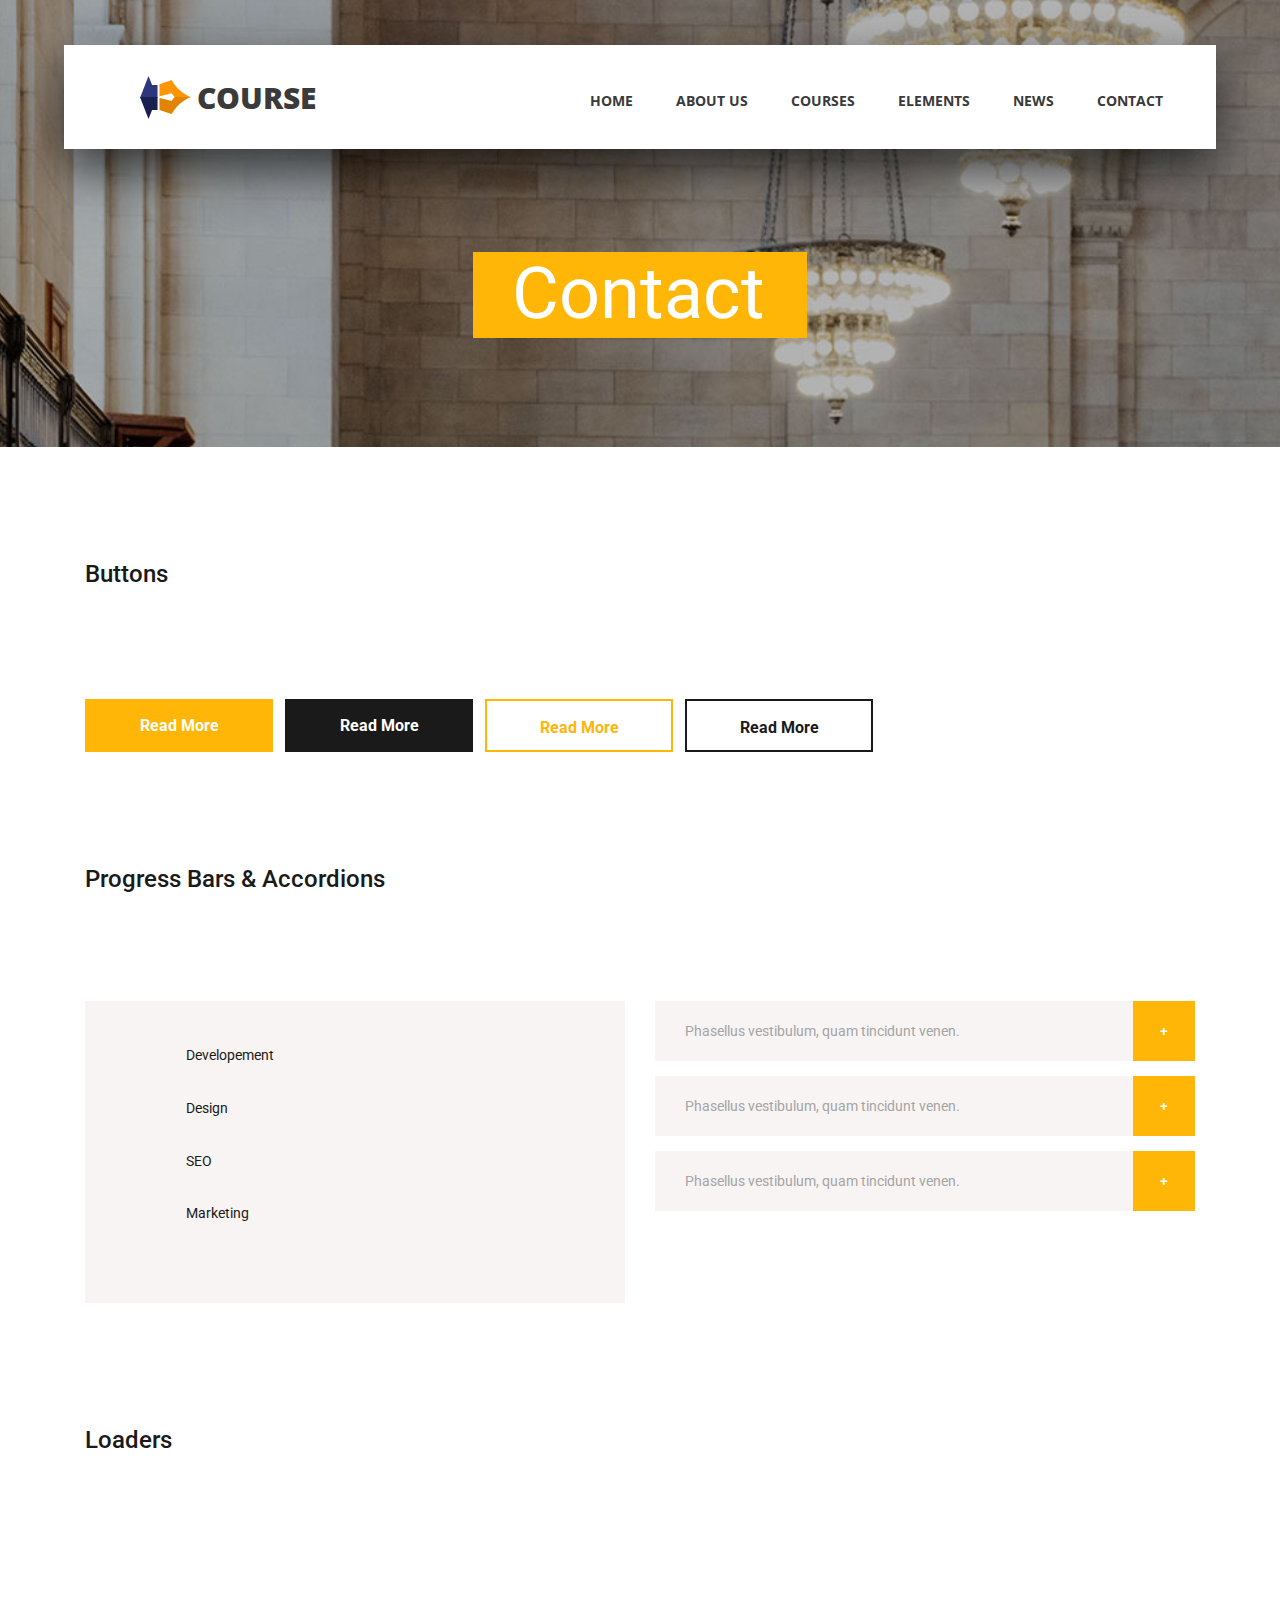
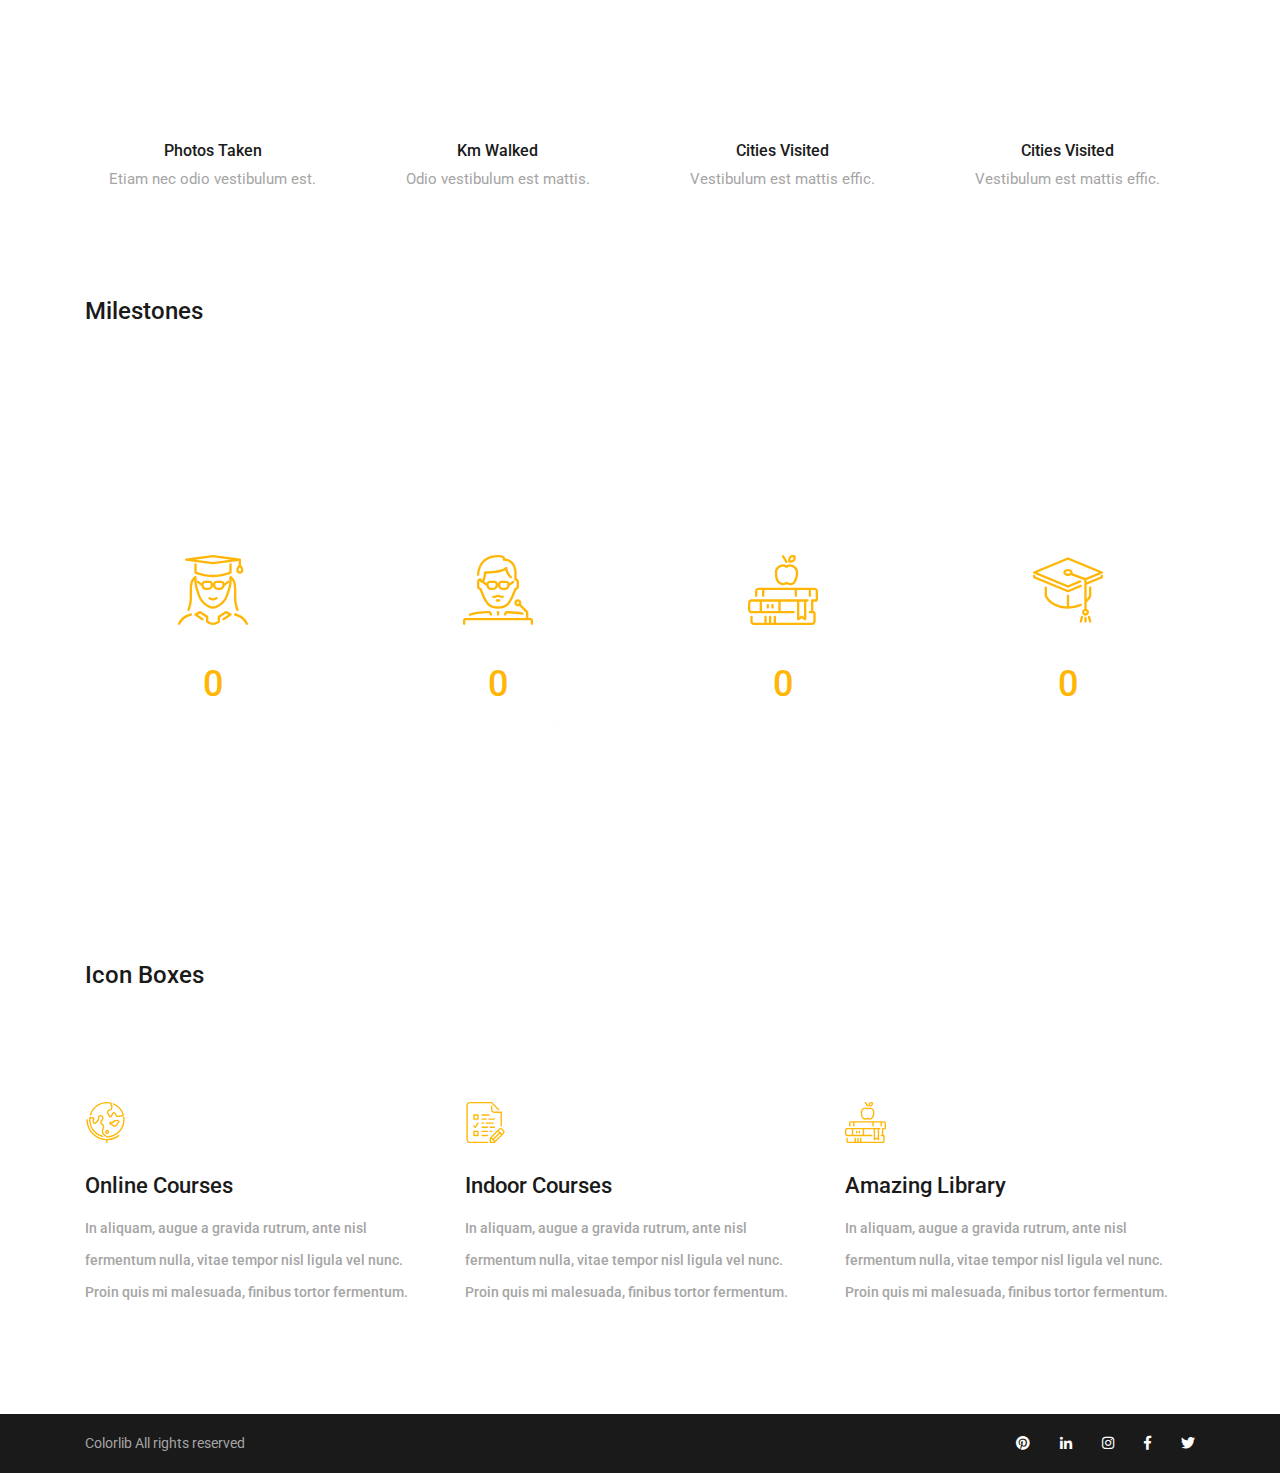
<file: elements.html>
<!DOCTYPE html>
<html lang="en">
<head>
<title>Course - Elements</title>
<meta charset="utf-8">
<meta http-equiv="X-UA-Compatible" content="IE=edge">
<meta name="description" content="Course Project">
<meta name="viewport" content="width=device-width, initial-scale=1">
<link rel="stylesheet" type="text/css" href="styles/bootstrap4/bootstrap.min.css">
<link href="plugins/fontawesome-free-5.0.1/css/fontawesome-all.css" rel="stylesheet" type="text/css">
<link rel="stylesheet" type="text/css" href="styles/elements_styles.css">
<link rel="stylesheet" type="text/css" href="styles/elements_responsive.css">
</head>
<body>

<div class="super_container">

  <!-- Header -->

  <header class="header d-flex flex-row">
    <div class="header_content d-flex flex-row align-items-center">
      <!-- Logo -->
      <div class="logo_container">
        <div class="logo">
          <img src="images/logo.png" alt="">
          <span>course</span>
        </div>
      </div>

      <!-- Main Navigation -->
      <nav class="main_nav_container">
        <div class="main_nav">
          <ul class="main_nav_list">
            <li class="main_nav_item"><a href="index.html">home</a></li>
            <li class="main_nav_item"><a href="#">about us</a></li>
            <li class="main_nav_item"><a href="courses.html">courses</a></li>
            <li class="main_nav_item"><a href="#">elements</a></li>
            <li class="main_nav_item"><a href="news.html">news</a></li>
            <li class="main_nav_item"><a href="contact.html">contact</a></li>
          </ul>
        </div>
      </nav>
    </div>
    <div class="header_side d-flex flex-row justify-content-center align-items-center">
      <img src="images/phone-call.svg" alt="">
      <span>+43 4566 7788 2457</span>
    </div>

    <!-- Hamburger -->
    <div class="hamburger_container">
      <i class="fas fa-bars trans_200"></i>
    </div>

  </header>
  
  <!-- Menu -->
  <div class="menu_container menu_mm">

    <!-- Menu Close Button -->
    <div class="menu_close_container">
      <div class="menu_close"></div>
    </div>

    <!-- Menu Items -->
    <div class="menu_inner menu_mm">
      <div class="menu menu_mm">
        <ul class="menu_list menu_mm">
          <li class="menu_item menu_mm"><a href="index.html">Home</a></li>
          <li class="menu_item menu_mm"><a href="#">About us</a></li>
          <li class="menu_item menu_mm"><a href="courses.html">Courses</a></li>
          <li class="menu_item menu_mm"><a href="#">Elements</a></li>
          <li class="menu_item menu_mm"><a href="news.html">News</a></li>
          <li class="menu_item menu_mm"><a href="contact.html">Contact</a></li>
        </ul>

        <!-- Menu Social -->
        
        <div class="menu_social_container menu_mm">
          <ul class="menu_social menu_mm">
            <li class="menu_social_item menu_mm"><a href="#"><i class="fab fa-pinterest"></i></a></li>
            <li class="menu_social_item menu_mm"><a href="#"><i class="fab fa-linkedin-in"></i></a></li>
            <li class="menu_social_item menu_mm"><a href="#"><i class="fab fa-instagram"></i></a></li>
            <li class="menu_social_item menu_mm"><a href="#"><i class="fab fa-facebook-f"></i></a></li>
            <li class="menu_social_item menu_mm"><a href="#"><i class="fab fa-twitter"></i></a></li>
          </ul>
        </div>

        <div class="menu_copyright menu_mm"><!-- Link back to Colorlib can't be removed. Template is licensed under CC BY 3.0. -->
Copyright &copy;<script>document.write(new Date().getFullYear());</script> All rights reserved | This template is made with <i class="fa fa-heart" aria-hidden="true"></i> by <a href="https://colorlib.com" target="_blank">Colorlib</a>
<!-- Link back to Colorlib can't be removed. Template is licensed under CC BY 3.0. --></div>
      </div>

    </div>

  </div>
  
  <!-- Home -->

  <div class="home">
    <div class="home_background_container prlx_parent">
      <div class="home_background prlx" style="background-image:url(images/contact_background.jpg)"></div>
    </div>
    <div class="home_content">
      <h1>Contact</h1>
    </div>
  </div>

  <!-- Elements -->

  <div class="elements">

    <!-- Buttons -->
    <div class="buttons">
      <div class="container">
        <div class="row">
          <div class="col">
            <div class="elements_title">Buttons</div>
            <div class="buttons_container">
              <div class="button button_color_1 text-center trans_200"><a href="#">Read More</a></div>
              <div class="button button_color_2 text-center trans_200"><a href="#">Read More</a></div>
              <div class="button button_line_1 text-center trans_200"><a href="#">Read More</a></div>
              <div class="button button_line_2 text-center trans_200"><a href="#">Read More</a></div>
            </div>
          </div>
        </div>
      </div>  
    </div>

    <!-- Progress Bars and Accordions -->

    <div class="pbars_accordions">
      <div class="container">
        <div class="row">
          <div class="col-lg-12">
            <div class="elements_title">Progress Bars & Accordions</div>
          </div>
        </div>

        <div class="row pbars_accordions_container">
          <!-- Progress Bars & Accordions -->

          <div class="col-lg-6">
            
            <!-- Progress Bars -->
            <div class="elements_progress_bars">

              <div class="pbar_container">
                <ul class="progress_bar_container col_12 clearfix">
                  <li class="pb_item">
                    <h4>Developement</h4>
                    <div id="skill_1_pbar" class="skill_bars" data-perc="0.85"></div>
                  </li>
                  <li class="pb_item">
                    <h4>Design</h4>
                    <div id="skill_2_pbar" class="skill_bars" data-perc="1"></div>
                  </li>
                  <li class="pb_item">
                    <h4>SEO</h4>
                    <div id="skill_3_pbar" class="skill_bars" data-perc="0.75"></div>
                  </li>
                  <li class="pb_item">
                    <h4>Marketing</h4>
                    <div id="skill_4_pbar" class="skill_bars" data-perc="0.95"></div>
                  </li>
                </ul>
              </div>

            </div>
          </div>

          <div class="col-lg-6">

            <!-- Accordions -->
            <div class="elements_accordions">

              <div class="accordion_container">
                <div class="accordion d-flex flex-row align-items-center"> Phasellus vestibulum, quam tincidunt venen.</div>
                <div class="accordion_panel">
                  <p>Lorem ipsum dolor sit amet, consectetur adipiscing elit. Phasellus vestibulum, quam tincidunt venenatis ultrices, est libero mattis ante, ac consectetur diam neque eget quam.</p>
                </div>
              </div>

              <div class="accordion_container">
                <div class="accordion d-flex flex-row align-items-center"> Phasellus vestibulum, quam tincidunt venen.</div>
                <div class="accordion_panel">
                  <p>Lorem ipsum dolor sit amet, consectetur adipiscing elit. Phasellus vestibulum, quam tincidunt venenatis ultrices, est libero mattis ante, ac consectetur diam neque eget quam.</p>
                </div>
              </div>

              <div class="accordion_container">
                <div class="accordion d-flex flex-row align-items-center"> Phasellus vestibulum, quam tincidunt venen.</div>
                <div class="accordion_panel">
                  <p>Lorem ipsum dolor sit amet, consectetur adipiscing elit. Phasellus vestibulum, quam tincidunt venenatis ultrices, est libero mattis ante, ac consectetur diam neque eget quam.</p>
                </div>
              </div>

            </div>
          </div>

        </div>
      </div>
    </div>
    
    <!-- Loaders -->

    <div class="loaders">
      <div class="container">
        <div class="row">
          <div class="col">
            <div class="elements_title">Loaders</div>
          </div>
        </div>

        <div class="row elements_loaders_container">
          <div class="col-lg-3 loader_col">
            <!-- Loader -->
            <div class="loader" data-perc="0.75"></div>
            <div class="loader_text text-center">Photos Taken</div>
            <div class="loader_sub text-center">Etiam nec odio vestibulum est.</div>
          </div>
          <div class="col-lg-3 loader_col">
            <!-- Loader -->
            <div class="loader" data-perc="0.83"></div>
            <div class="loader_text text-center">Km Walked</div>
            <div class="loader_sub text-center">Odio vestibulum est mattis.</div>
            <span></span>
          </div>
          <div class="col-lg-3 loader_col">
            <!-- Loader -->
            <div class="loader" data-perc="0.25"></div>
            <div class="loader_text text-center">Cities Visited</div>
            <div class="loader_sub text-center">Vestibulum est mattis effic.</div>
          </div>
          <div class="col-lg-3 loader_col">
            <!-- Loader -->
            <div class="loader" data-perc="0.95"></div>
            <div class="loader_text text-center">Cities Visited</div>
            <div class="loader_sub text-center">Vestibulum est mattis effic.</div>
          </div>
        </div>

      </div>
    </div>
    
    <!-- Milestones -->
    
    <div class="milestones">
      <div class="container">
        <div class="row">
          <div class="col">
            <div class="elements_title">Milestones</div>
          </div>
        </div>
      </div>

      <div class="milestones_container">
        <div class="milestones_background" style="background-image:url(images/milestones_background.jpg)"></div>
        
        <div class="container">
          <div class="row">
            
            <!-- Milestone -->
            <div class="col-lg-3 milestone_col">
              <div class="milestone text-center">
                <div class="milestone_icon"><img src="images/milestone_1.svg" alt="https://www.flaticon.com/authors/zlatko-najdenovski"></div>
                <div class="milestone_counter" data-end-value="750">0</div>
                <div class="milestone_text">Current Students</div>
              </div>
            </div>

            <!-- Milestone -->
            <div class="col-lg-3 milestone_col">
              <div class="milestone text-center">
                <div class="milestone_icon"><img src="images/milestone_2.svg" alt="https://www.flaticon.com/authors/zlatko-najdenovski"></div>
                <div class="milestone_counter" data-end-value="120">0</div>
                <div class="milestone_text">Certified Teachers</div>
              </div>
            </div>

            <!-- Milestone -->
            <div class="col-lg-3 milestone_col">
              <div class="milestone text-center">
                <div class="milestone_icon"><img src="images/milestone_3.svg" alt="https://www.flaticon.com/authors/zlatko-najdenovski"></div>
                <div class="milestone_counter" data-end-value="39">0</div>
                <div class="milestone_text">Approved Courses</div>
              </div>
            </div>

            <!-- Milestone -->
            <div class="col-lg-3 milestone_col">
              <div class="milestone text-center">
                <div class="milestone_icon"><img src="images/milestone_4.svg" alt="https://www.flaticon.com/authors/zlatko-najdenovski"></div>
                <div class="milestone_counter" data-end-value="3500" data-sign-before="+">0</div>
                <div class="milestone_text">Graduate Students</div>
              </div>
            </div>

          </div>
        </div>
      </div>

    </div>

    <!-- Icon Boxes -->

    <div class="icon_boxes">
      <div class="container">
        <div class="row">
          <div class="col">
            <div class="elements_title">Icon Boxes</div>
          </div>
        </div>

        <div class="row icon_boxes_container">

          <div class="col-lg-4 icon_box text-left d-flex flex-column align-items-start justify-content-start">
            <div class="icon_container d-flex flex-column justify-content-end">
              <img src="images/earth-globe.svg" alt="">
            </div>
            <h3>Online Courses</h3>
            <p>In aliquam, augue a gravida rutrum, ante nisl fermentum nulla, vitae tempor nisl ligula vel nunc. Proin quis mi malesuada, finibus tortor fermentum.</p>
          </div>

          <div class="col-lg-4 icon_box text-left d-flex flex-column align-items-start justify-content-start">
            <div class="icon_container d-flex flex-column justify-content-end">
              <img src="images/exam.svg" alt="">
            </div>
            <h3>Indoor Courses</h3>
            <p>In aliquam, augue a gravida rutrum, ante nisl fermentum nulla, vitae tempor nisl ligula vel nunc. Proin quis mi malesuada, finibus tortor fermentum.</p>
          </div>

          <div class="col-lg-4 icon_box text-left d-flex flex-column align-items-start justify-content-start">
            <div class="icon_container d-flex flex-column justify-content-end">
              <img src="images/books.svg" alt="">
            </div>
            <h3>Amazing Library</h3>
            <p>In aliquam, augue a gravida rutrum, ante nisl fermentum nulla, vitae tempor nisl ligula vel nunc. Proin quis mi malesuada, finibus tortor fermentum.</p>
          </div>

        </div>

      </div>
    </div>

  </div>

  <!-- Footer -->

  <footer class="footer">
    <div class="container">
      
      <!-- Footer Copyright -->

      <div class="footer_bar d-flex flex-column flex-sm-row align-items-center">
        <div class="footer_copyright">
          <span>Colorlib All rights reserved</span>
        </div>
        <div class="footer_social ml-sm-auto">
          <ul class="menu_social">
            <li class="menu_social_item"><a href="#"><i class="fab fa-pinterest"></i></a></li>
            <li class="menu_social_item"><a href="#"><i class="fab fa-linkedin-in"></i></a></li>
            <li class="menu_social_item"><a href="#"><i class="fab fa-instagram"></i></a></li>
            <li class="menu_social_item"><a href="#"><i class="fab fa-facebook-f"></i></a></li>
            <li class="menu_social_item"><a href="#"><i class="fab fa-twitter"></i></a></li>
          </ul>
        </div>
      </div>

    </div>
  </footer>

</div>

<script src="js/jquery-3.2.1.min.js"></script>
<script src="styles/bootstrap4/popper.js"></script>
<script src="styles/bootstrap4/bootstrap.min.js"></script>
<script src="plugins/greensock/TweenMax.min.js"></script>
<script src="plugins/greensock/TimelineMax.min.js"></script>
<script src="plugins/scrollmagic/ScrollMagic.min.js"></script>
<script src="plugins/greensock/animation.gsap.min.js"></script>
<script src="plugins/greensock/ScrollToPlugin.min.js"></script>
<script src="plugins/progressbar/progressbar.min.js"></script>
<script src="plugins/scrollTo/jquery.scrollTo.min.js"></script>
<script src="plugins/easing/easing.js"></script>
<script src="js/elements_custom.js"></script>

</body>
</html>
</file>
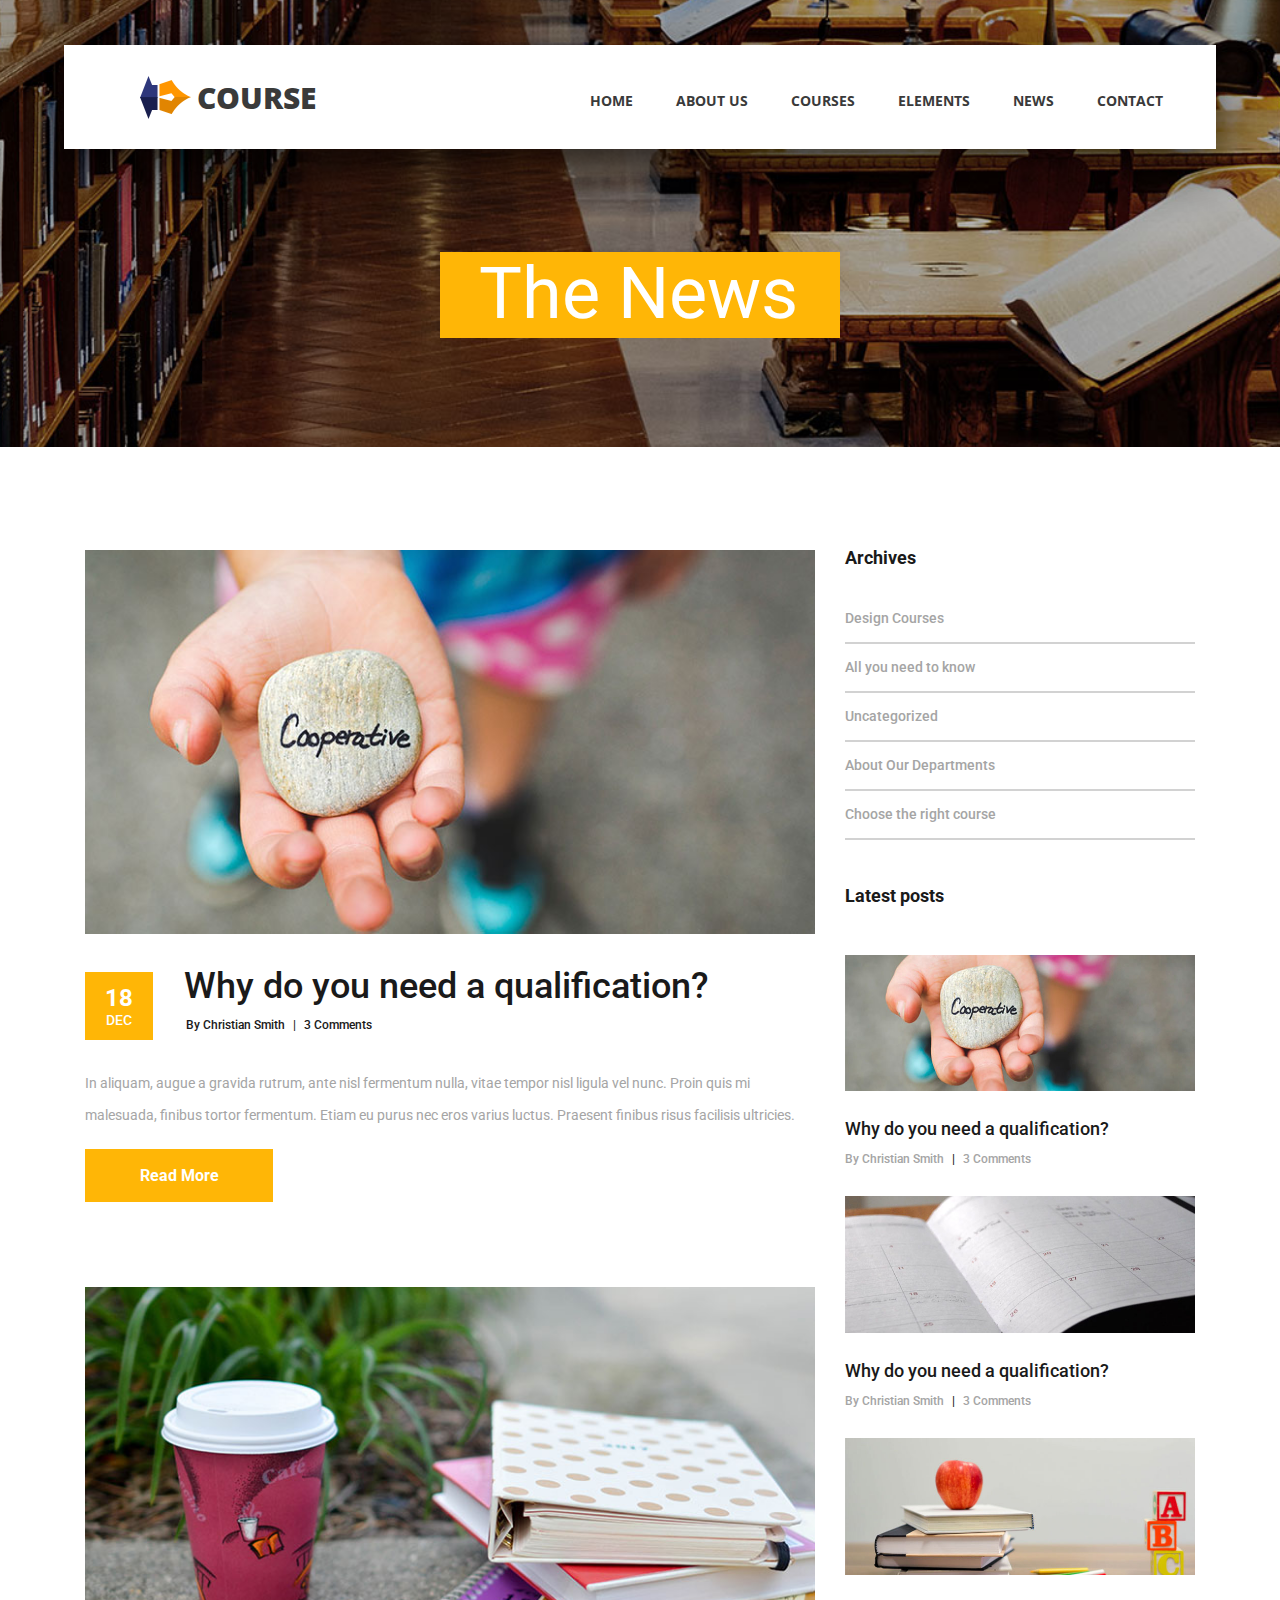
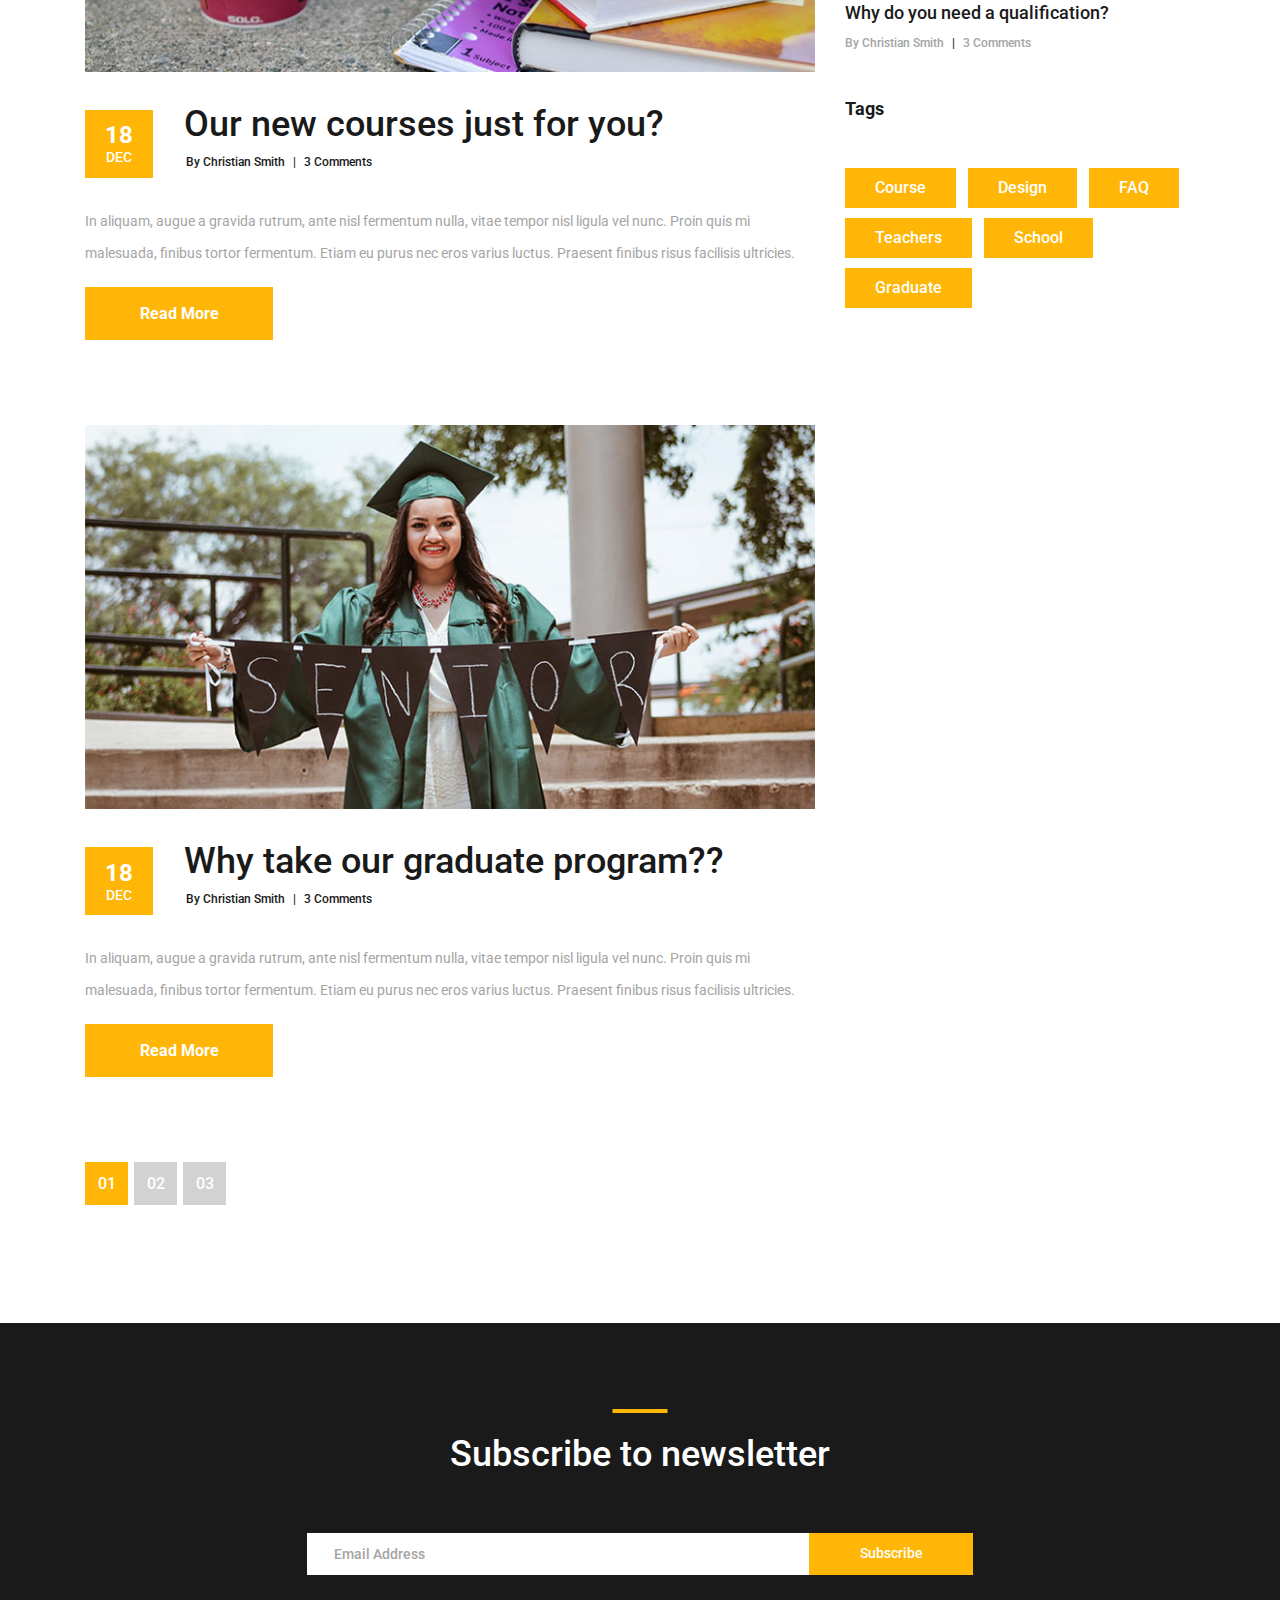
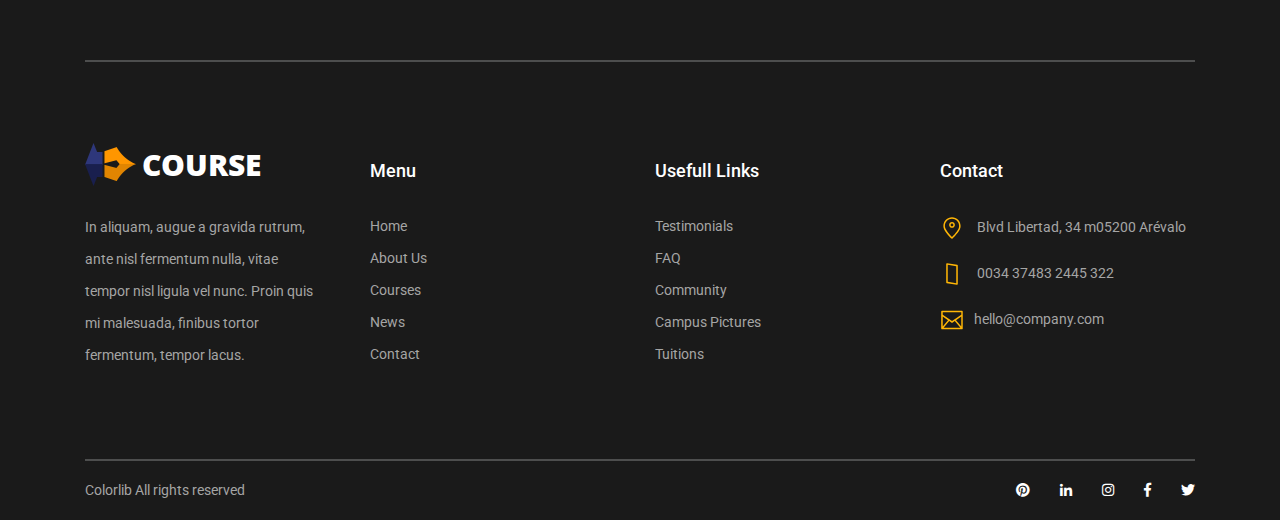
<file: news.html>
<!DOCTYPE html>
<html lang="en">
<head>
<title>Course - News</title>
<meta charset="utf-8">
<meta http-equiv="X-UA-Compatible" content="IE=edge">
<meta name="description" content="Course Project">
<meta name="viewport" content="width=device-width, initial-scale=1">
<link rel="stylesheet" type="text/css" href="styles/bootstrap4/bootstrap.min.css">
<link href="plugins/fontawesome-free-5.0.1/css/fontawesome-all.css" rel="stylesheet" type="text/css">
<link rel="stylesheet" type="text/css" href="styles/news_styles.css">
<link rel="stylesheet" type="text/css" href="styles/news_responsive.css">
</head>
<body>

<div class="super_container">

  <!-- Header -->

  <header class="header d-flex flex-row">
    <div class="header_content d-flex flex-row align-items-center">
      <!-- Logo -->
      <div class="logo_container">
        <div class="logo">
          <img src="images/logo.png" alt="">
          <span>course</span>
        </div>
      </div>

      <!-- Main Navigation -->
      <nav class="main_nav_container">
        <div class="main_nav">
          <ul class="main_nav_list">
            <li class="main_nav_item"><a href="index.html">home</a></li>
            <li class="main_nav_item"><a href="#">about us</a></li>
            <li class="main_nav_item"><a href="courses.html">courses</a></li>
            <li class="main_nav_item"><a href="elements.html">elements</a></li>
            <li class="main_nav_item"><a href="#">news</a></li>
            <li class="main_nav_item"><a href="contact.html">contact</a></li>
          </ul>
        </div>
      </nav>
    </div>
    <div class="header_side d-flex flex-row justify-content-center align-items-center">
      <img src="images/phone-call.svg" alt="">
      <span>+43 4566 7788 2457</span>
    </div>

    <!-- Hamburger -->
    <div class="hamburger_container">
      <i class="fas fa-bars trans_200"></i>
    </div>

  </header>
  
  <!-- Menu -->
  <div class="menu_container menu_mm">

    <!-- Menu Close Button -->
    <div class="menu_close_container">
      <div class="menu_close"></div>
    </div>

    <!-- Menu Items -->
    <div class="menu_inner menu_mm">
      <div class="menu menu_mm">
        <ul class="menu_list menu_mm">
          <li class="menu_item menu_mm"><a href="index.html">Home</a></li>
          <li class="menu_item menu_mm"><a href="#">About us</a></li>
          <li class="menu_item menu_mm"><a href="courses.html">Courses</a></li>
          <li class="menu_item menu_mm"><a href="elements.html">Elements</a></li>
          <li class="menu_item menu_mm"><a href="#">News</a></li>
          <li class="menu_item menu_mm"><a href="contact.html">Contact</a></li>
        </ul>

        <!-- Menu Social -->
        
        <div class="menu_social_container menu_mm">
          <ul class="menu_social menu_mm">
            <li class="menu_social_item menu_mm"><a href="#"><i class="fab fa-pinterest"></i></a></li>
            <li class="menu_social_item menu_mm"><a href="#"><i class="fab fa-linkedin-in"></i></a></li>
            <li class="menu_social_item menu_mm"><a href="#"><i class="fab fa-instagram"></i></a></li>
            <li class="menu_social_item menu_mm"><a href="#"><i class="fab fa-facebook-f"></i></a></li>
            <li class="menu_social_item menu_mm"><a href="#"><i class="fab fa-twitter"></i></a></li>
          </ul>
        </div>

        <div class="menu_copyright menu_mm"><!-- Link back to Colorlib can't be removed. Template is licensed under CC BY 3.0. -->
Copyright &copy;<script>document.write(new Date().getFullYear());</script> All rights reserved | This template is made with <i class="fa fa-heart" aria-hidden="true"></i> by <a href="https://colorlib.com" target="_blank">Colorlib</a>
<!-- Link back to Colorlib can't be removed. Template is licensed under CC BY 3.0. --></div>
      </div>

    </div>

  </div>
  
  <!-- Home -->

  <div class="home">
    <div class="home_background_container prlx_parent">
      <div class="home_background prlx" style="background-image:url(images/news_background.jpg)"></div>
    </div>
    <div class="home_content">
      <h1>The News</h1>
    </div>
  </div>

  <!-- News -->

  <div class="news">
    <div class="container">
      <div class="row">
        
        <!-- News Column -->

        <div class="col-lg-8">
          
          <div class="news_posts">
            <!-- News Post -->
            <div class="news_post">
              <div class="news_post_image">
                <img src="images/news_1.jpg" alt="https://unsplash.com/@dsmacinnes">
              </div>
              <div class="news_post_top d-flex flex-column flex-sm-row">
                <div class="news_post_date_container">
                  <div class="news_post_date d-flex flex-column align-items-center justify-content-center">
                    <div>18</div>
                    <div>dec</div>
                  </div>
                </div>
                <div class="news_post_title_container">
                  <div class="news_post_title">
                    <a href="news_post.html">Why do you need a qualification?</a>
                  </div>
                  <div class="news_post_meta">
                    <span class="news_post_author"><a href="#">By Christian Smith</a></span>
                    <span>|</span>
                    <span class="news_post_comments"><a href="#">3 Comments</a></span>
                  </div>
                </div>
              </div>
              <div class="news_post_text">
                <p>In aliquam, augue a gravida rutrum, ante nisl fermentum nulla, vitae tempor nisl ligula vel nunc. Proin quis mi malesuada, finibus tortor fermentum. Etiam eu purus nec eros varius luctus. Praesent finibus risus facilisis ultricies.</p>
              </div>
              <div class="news_post_button text-center trans_200">
                <a href="news_post.html">Read More</a>
              </div>
            </div>

            <!-- News Post -->
            <div class="news_post">
              <div class="news_post_image">
                <img src="images/news_2.jpg" alt="https://unsplash.com/@dsmacinnes">
              </div>
              <div class="news_post_top d-flex flex-column flex-sm-row">
                <div class="news_post_date_container">
                  <div class="news_post_date d-flex flex-column align-items-center justify-content-center">
                    <div>18</div>
                    <div>dec</div>
                  </div>
                </div>
                <div class="news_post_title_container">
                  <div class="news_post_title">
                    <a href="news_post.html">Our new courses just for you?</a>
                  </div>
                  <div class="news_post_meta">
                    <span class="news_post_author"><a href="#">By Christian Smith</a></span>
                    <span>|</span>
                    <span class="news_post_comments"><a href="#">3 Comments</a></span>
                  </div>
                </div>
              </div>
              <div class="news_post_text">
                <p>In aliquam, augue a gravida rutrum, ante nisl fermentum nulla, vitae tempor nisl ligula vel nunc. Proin quis mi malesuada, finibus tortor fermentum. Etiam eu purus nec eros varius luctus. Praesent finibus risus facilisis ultricies.</p>
              </div>
              <div class="news_post_button text-center trans_200">
                <a href="news_post.html">Read More</a>
              </div>
            </div>

            <!-- News Post -->
            <div class="news_post">
              <div class="news_post_image">
                <img src="images/news_3.jpg" alt="https://unsplash.com/@dsmacinnes">
              </div>
              <div class="news_post_top d-flex flex-column flex-sm-row">
                <div class="news_post_date_container">
                  <div class="news_post_date d-flex flex-column align-items-center justify-content-center">
                    <div>18</div>
                    <div>dec</div>
                  </div>
                </div>
                <div class="news_post_title_container">
                  <div class="news_post_title">
                    <a href="news_post.html">Why take our graduate program??</a>
                  </div>
                  <div class="news_post_meta">
                    <span class="news_post_author"><a href="#">By Christian Smith</a></span>
                    <span>|</span>
                    <span class="news_post_comments"><a href="#">3 Comments</a></span>
                  </div>
                </div>
              </div>
              <div class="news_post_text">
                <p>In aliquam, augue a gravida rutrum, ante nisl fermentum nulla, vitae tempor nisl ligula vel nunc. Proin quis mi malesuada, finibus tortor fermentum. Etiam eu purus nec eros varius luctus. Praesent finibus risus facilisis ultricies.</p>
              </div>
              <div class="news_post_button text-center trans_200">
                <a href="news_post.html">Read More</a>
              </div>
            </div>
          </div>

          <!-- Page Nav -->

          <div class="news_page_nav">
            <ul>
              <li class="active text-center trans_200"><a href="#">01</a></li>
              <li class="text-center trans_200"><a href="#">02</a></li>
              <li class="text-center trans_200"><a href="#">03</a></li>
            </ul>
          </div>

        </div>

        <!-- Sidebar Column -->

        <div class="col-lg-4">
          <div class="sidebar">

            <!-- Archives -->
            <div class="sidebar_section">
              <div class="sidebar_section_title">
                <h3>Archives</h3>
              </div>
              <ul class="sidebar_list">
                <li class="sidebar_list_item"><a href="#">Design Courses</a></li>
                <li class="sidebar_list_item"><a href="#">All you need to know</a></li>
                <li class="sidebar_list_item"><a href="#">Uncategorized</a></li>
                <li class="sidebar_list_item"><a href="#">About Our Departments</a></li>
                <li class="sidebar_list_item"><a href="#">Choose the right course</a></li>
              </ul>
            </div>

            <!-- Latest Posts -->

            <div class="sidebar_section">
              <div class="sidebar_section_title">
                <h3>Latest posts</h3>
              </div>
              
              <div class="latest_posts">
                
                <!-- Latest Post -->
                <div class="latest_post">
                  <div class="latest_post_image">
                    <img src="images/latest_1.jpg" alt="https://unsplash.com/@dsmacinnes">
                  </div>
                  <div class="latest_post_title"><a href="news_post.html">Why do you need a qualification?</a></div>
                  <div class="latest_post_meta">
                    <span class="latest_post_author"><a href="#">By Christian Smith</a></span>
                    <span>|</span>
                    <span class="latest_post_comments"><a href="#">3 Comments</a></span>
                  </div>
                </div>

                <!-- Latest Post -->
                <div class="latest_post">
                  <div class="latest_post_image">
                    <img src="images/latest_2.jpg" alt="https://unsplash.com/@erothermel">
                  </div>
                  <div class="latest_post_title"><a href="news_post.html">Why do you need a qualification?</a></div>
                  <div class="latest_post_meta">
                    <span class="latest_post_author"><a href="#">By Christian Smith</a></span>
                    <span>|</span>
                    <span class="latest_post_comments"><a href="#">3 Comments</a></span>
                  </div>
                </div>

                <!-- Latest Post -->
                <div class="latest_post">
                  <div class="latest_post_image">
                    <img src="images/latest_3.jpg" alt="https://unsplash.com/@element5digital">
                  </div>
                  <div class="latest_post_title"><a href="news_post.html">Why do you need a qualification?</a></div>
                  <div class="latest_post_meta">
                    <span class="latest_post_author"><a href="#">By Christian Smith</a></span>
                    <span>|</span>
                    <span class="latest_post_comments"><a href="#">3 Comments</a></span>
                  </div>
                </div>
                
              </div>
                
            </div>

            <!-- Tags -->

            <div class="sidebar_section">
              <div class="sidebar_section_title">
                <h3>Tags</h3>
              </div>
              <div class="tags d-flex flex-row flex-wrap">
                <div class="tag"><a href="#">Course</a></div>
                <div class="tag"><a href="#">Design</a></div>
                <div class="tag"><a href="#">FAQ</a></div>
                <div class="tag"><a href="#">Teachers</a></div>
                <div class="tag"><a href="#">School</a></div>
                <div class="tag"><a href="#">Graduate</a></div>
              </div>
            </div>

          </div>
        </div>
      </div>
    </div>
  </div>

  <!-- Footer -->

  <footer class="footer">
    <div class="container">
      
      <!-- Newsletter -->

      <div class="newsletter">
        <div class="row">
          <div class="col">
            <div class="section_title text-center">
              <h1>Subscribe to newsletter</h1>
            </div>
          </div>
        </div>

        <div class="row">
          <div class="col text-center">
            <div class="newsletter_form_container mx-auto">
              <form action="post">
                <div class="newsletter_form d-flex flex-md-row flex-column flex-xs-column align-items-center justify-content-center">
                  <input id="newsletter_email" class="newsletter_email" type="email" placeholder="Email Address" required="required" data-error="Valid email is required.">
                  <button id="newsletter_submit" type="submit" class="newsletter_submit_btn trans_300" value="Submit">Subscribe</button>
                </div>
              </form>
            </div>
          </div>
        </div>

      </div>

      <!-- Footer Content -->

      <div class="footer_content">
        <div class="row">

          <!-- Footer Column - About -->
          <div class="col-lg-3 footer_col">

            <!-- Logo -->
            <div class="logo_container">
              <div class="logo">
                <img src="images/logo.png" alt="">
                <span>course</span>
              </div>
            </div>

            <p class="footer_about_text">In aliquam, augue a gravida rutrum, ante nisl fermentum nulla, vitae tempor nisl ligula vel nunc. Proin quis mi malesuada, finibus tortor fermentum, tempor lacus.</p>

          </div>

          <!-- Footer Column - Menu -->

          <div class="col-lg-3 footer_col">
            <div class="footer_column_title">Menu</div>
            <div class="footer_column_content">
              <ul>
                <li class="footer_list_item"><a href="index.html">Home</a></li>
                <li class="footer_list_item"><a href="#">About Us</a></li>
                <li class="footer_list_item"><a href="courses.html">Courses</a></li>
                <li class="footer_list_item"><a href="#">News</a></li>
                <li class="footer_list_item"><a href="contact.html">Contact</a></li>
              </ul>
            </div>
          </div>

          <!-- Footer Column - Usefull Links -->

          <div class="col-lg-3 footer_col">
            <div class="footer_column_title">Usefull Links</div>
            <div class="footer_column_content">
              <ul>
                <li class="footer_list_item"><a href="#">Testimonials</a></li>
                <li class="footer_list_item"><a href="#">FAQ</a></li>
                <li class="footer_list_item"><a href="#">Community</a></li>
                <li class="footer_list_item"><a href="#">Campus Pictures</a></li>
                <li class="footer_list_item"><a href="#">Tuitions</a></li>
              </ul>
            </div>
          </div>

          <!-- Footer Column - Contact -->

          <div class="col-lg-3 footer_col">
            <div class="footer_column_title">Contact</div>
            <div class="footer_column_content">
              <ul>
                <li class="footer_contact_item">
                  <div class="footer_contact_icon">
                    <img src="images/placeholder.svg" alt="https://www.flaticon.com/authors/lucy-g">
                  </div>
                  Blvd Libertad, 34 m05200 Arévalo
                </li>
                <li class="footer_contact_item">
                  <div class="footer_contact_icon">
                    <img src="images/smartphone.svg" alt="https://www.flaticon.com/authors/lucy-g">
                  </div>
                  0034 37483 2445 322
                </li>
                <li class="footer_contact_item">
                  <div class="footer_contact_icon">
                    <img src="images/envelope.svg" alt="https://www.flaticon.com/authors/lucy-g">
                  </div>hello@company.com
                </li>
              </ul>
            </div>
          </div>

        </div>
      </div>

      <!-- Footer Copyright -->

      <div class="footer_bar d-flex flex-column flex-sm-row align-items-center">
        <div class="footer_copyright">
          <span>Colorlib All rights reserved</span>
        </div>
        <div class="footer_social ml-sm-auto">
          <ul class="menu_social">
            <li class="menu_social_item"><a href="#"><i class="fab fa-pinterest"></i></a></li>
            <li class="menu_social_item"><a href="#"><i class="fab fa-linkedin-in"></i></a></li>
            <li class="menu_social_item"><a href="#"><i class="fab fa-instagram"></i></a></li>
            <li class="menu_social_item"><a href="#"><i class="fab fa-facebook-f"></i></a></li>
            <li class="menu_social_item"><a href="#"><i class="fab fa-twitter"></i></a></li>
          </ul>
        </div>
      </div>

    </div>
  </footer>

</div>

<script src="js/jquery-3.2.1.min.js"></script>
<script src="styles/bootstrap4/popper.js"></script>
<script src="styles/bootstrap4/bootstrap.min.js"></script>
<script src="plugins/greensock/TweenMax.min.js"></script>
<script src="plugins/greensock/TimelineMax.min.js"></script>
<script src="plugins/scrollmagic/ScrollMagic.min.js"></script>
<script src="plugins/greensock/animation.gsap.min.js"></script>
<script src="plugins/greensock/ScrollToPlugin.min.js"></script>
<script src="plugins/scrollTo/jquery.scrollTo.min.js"></script>
<script src="plugins/easing/easing.js"></script>
<script src="js/news_custom.js"></script>

</body>
</html>
</file>
<file: styles/elements_styles.css>
@charset "utf-8";
/* CSS Document */

/******************************

[Table of Contents]

1. Fonts
2. Body and some general stuff
3. Header
  3.1 Logo
  3.2 Main Nav
  3.3 Header Side
  3.4 Hamburger
4. Menu
  4.1 Menu Social
  4.2 Menu copyright
5. Home
7. Page Section
8. Elements
  8.1 Buttons
  8.2 Progress Bars
  8.3 Accordions
  8.4 Loaders
  8.5 Milestones
  8.6 Icon Boxes
9. Footer
  9.1 Footer Copyright


******************************/

/***********
1. Fonts
***********/

@import url('https://fonts.googleapis.com/css?family=Open+Sans:400,600,700,800|Roboto:400,500,700');

/*********************************
2. Body and some general stuff
*********************************/

*
{
  margin: 0;
  padding: 0;
  -webkit-font-smoothing: antialiased;
  -webkit-text-shadow: rgba(0,0,0,.01) 0 0 1px;
  text-shadow: rgba(0,0,0,.01) 0 0 1px;
}
body
{
  font-family: 'Roboto', sans-serif;
  font-size: 14px;
  font-weight: 400;
  background: #FFFFFF;
  color: #a5a5a5;
}
div
{
  display: block;
  position: relative;
  -webkit-box-sizing: border-box;
    -moz-box-sizing: border-box;
    box-sizing: border-box;
}
ul
{
  list-style: none;
  margin-bottom: 0px;
}
p
{
  font-family: 'Roboto', sans-serif;
  font-size: 14px;
  line-height: 2.29;
  font-weight: 400;
  color: #a5a5a5;
  -webkit-font-smoothing: antialiased;
  -webkit-text-shadow: rgba(0,0,0,.01) 0 0 1px;
  text-shadow: rgba(0,0,0,.01) 0 0 1px;
}
p a
{
  display: inline;
  position: relative;
  color: inherit;
  border-bottom: solid 1px #ffa07f;
  -webkit-transition: all 200ms ease;
  -moz-transition: all 200ms ease;
  -ms-transition: all 200ms ease;
  -o-transition: all 200ms ease;
  transition: all 200ms ease;
}
a, a:hover, a:visited, a:active, a:link
{
  text-decoration: none;
  -webkit-font-smoothing: antialiased;
  -webkit-text-shadow: rgba(0,0,0,.01) 0 0 1px;
  text-shadow: rgba(0,0,0,.01) 0 0 1px;
}
p a:active
{
  position: relative;
  color: #FF6347;
}
p a:hover
{
  color: #FFFFFF;
  background: #ffa07f;
}
p a:hover::after
{
  opacity: 0.2;
}
::selection
{
  background: #FFD266;
  color: #C88E00;
}
p::selection
{
  background: #FFD266;
  color: #C88E00;
}
h1{font-size: 36px;}
h2{font-size: 22px;}
h3{font-size: 18px;}
h4{font-size: 14px;}
h5{font-size: 11px;}
h1, h2, h3, h4, h5, h6
{
  font-family: 'Roboto', sans-serif;
  -webkit-font-smoothing: antialiased;
  -webkit-text-shadow: rgba(0,0,0,.01) 0 0 1px;
  text-shadow: rgba(0,0,0,.01) 0 0 1px;
}
h1::selection, 
h2::selection, 
h3::selection, 
h4::selection, 
h5::selection, 
h6::selection
{
  
}
::-webkit-input-placeholder
{
  font-size: 14px !important;
  font-weight: 500 !important;
  color: #a5a5a5 !important;
}
:-moz-placeholder /* older Firefox*/
{
  font-size: 14px !important;
  font-weight: 500 !important;
  color: #a5a5a5 !important;
}
::-moz-placeholder /* Firefox 19+ */ 
{
  font-size: 14px !important;
  font-weight: 500 !important;
  color: #a5a5a5 !important;
} 
:-ms-input-placeholder
{ 
  font-size: 14px !important;
  font-weight: 500 !important;
  color: #a5a5a5 !important;
}
::input-placeholder
{
  font-size: 14px !important;
  font-weight: 500 !important;
  color: #a5a5a5 !important;
}
.form-control
{
  color: #db5246;
}
section
{
  display: block;
  position: relative;
  box-sizing: border-box;
}
.clear
{
  clear: both;
}
.clearfix::before, .clearfix::after
{
  content: "";
  display: table;
}
.clearfix::after
{
  clear: both;
}
.clearfix
{
  zoom: 1;
}
.float_left
{
  float: left;
}
.float_right
{
  float: right;
}
.trans_200
{
  -webkit-transition: all 200ms ease;
  -moz-transition: all 200ms ease;
  -ms-transition: all 200ms ease;
  -o-transition: all 200ms ease;
  transition: all 200ms ease;
}
.trans_300
{
  -webkit-transition: all 300ms ease;
  -moz-transition: all 300ms ease;
  -ms-transition: all 300ms ease;
  -o-transition: all 300ms ease;
  transition: all 300ms ease;
}
.trans_400
{
  -webkit-transition: all 400ms ease;
  -moz-transition: all 400ms ease;
  -ms-transition: all 400ms ease;
  -o-transition: all 400ms ease;
  transition: all 400ms ease;
}
.trans_500
{
  -webkit-transition: all 500ms ease;
  -moz-transition: all 500ms ease;
  -ms-transition: all 500ms ease;
  -o-transition: all 500ms ease;
  transition: all 500ms ease;
}
.fill_height
{
  height: 100%;
}
.super_container
{
  width: 100%;
  overflow: hidden;
}
.prlx_parent
{
  overflow: hidden;
}
.prlx
{
  height: 130% !important;
}
.nopadding
{
  padding: 0px !important;
}

/*********************************
3. Header
*********************************/

.header
{
  position: fixed;
  top: 45px;
  left: 50%;
  -webkit-transform: translateX(-50%);
  -moz-transform: translateX(-50%);
  -ms-transform: translateX(-50%);
  -o-transform: translateX(-50%);
  transform: translateX(-50%);
  width: 1318px;
  height: 104px;
  background: #FFFFFF;
  z-index: 10;
  -webkit-transition: all 200ms ease;
  -moz-transition: all 200ms ease;
  -ms-transition: all 200ms ease;
  -o-transition: all 200ms ease;
  transition: all 200ms ease;
}
.header.scrolled
{ 
  top: 15px;
}
.header.scrolled .header_content::before
{
  box-shadow: 0px 20px 49px rgba(0,0,0,0.17);
}
.header_content
{
  width: calc(100% - 279px);
  height: 100%;
}
.header_content::before
{
  display: block;
  position: absolute;
  top: 0;
  left: 0;
  width: 100%;
  height: 100%;
  content: '';
  box-shadow: 0px 20px 49px rgba(0,0,0,0.67);
  z-index: -1;
}

/*********************************
3.1 Logo
*********************************/

.logo_container
{
  display: inline-block;
  padding-left: 76px;
}
.logo span
{
  font-family: 'Open Sans', sans-serif;
  font-size: 30px;
  font-weight: 900;
  color: #3a3a3a;
  vertical-align: middle;
  text-transform: uppercase;
  margin-left: 3px;
}

/*********************************
3.2 Main Nav
*********************************/

.main_nav_container
{
  display: inline-block;
  margin-left: auto;
  padding-right: 93px;
}
.main_nav
{
  margin-top: 7px;
}
.main_nav_item
{
  display: inline-block;
  margin-right: 40px;
}
.main_nav_item:last-child
{
  margin-right: 0px;
}
.main_nav_item a
{
  font-family: 'Open Sans', sans-serif;
  font-size: 14px;
  text-transform: uppercase;
  font-weight: 700;
  color: #3a3a3a;
  -webkit-transition: all 200ms ease;
  -moz-transition: all 200ms ease;
  -ms-transition: all 200ms ease;
  -o-transition: all 200ms ease;
  transition: all 200ms ease;
}
.main_nav_item a:hover
{
  color: #ffb606;
}

/*********************************
3.3 Header Side
*********************************/

.header_side
{
  width: 279px;
  height: 100%;
  background: #ffb606;
}
.header_side img
{
  width: 29px;
  height: 29px;
}
.header_side span
{
  display: block;
  position: relative;
  font-size: 18px;
  font-weight: 500;
  color: #FFFFFF;
  padding-left: 12px;
}

/*********************************
3.4 Hamburger
*********************************/

.hamburger_container
{
  position: absolute;
  top: 50%;
  -webkit-transform: translateY(-50%);
  -moz-transform: translateY(-50%);
  -ms-transform: translateY(-50%);
  -o-transform: translateY(-50%);
  transform: translateY(-50%);
  right: 20px;
  display: none;
  cursor: pointer;
}
.hamburger_container i
{
  font-size: 24px;
  padding: 10px;
  color: #3a3a3a;
}
.hamburger_container:hover i
{
  color: #ffb606;
}

/*********************************
4. Menu
*********************************/

.menu_container
{
  position: fixed;
  top: 0;
  right: -50vw;
  width: 50vw;
  height: 100vh;
  background: #FFFFFF;
  z-index: 12;
  -webkit-transition: all 0.6s ease;
  -moz-transition: all 0.6s ease;
  -ms-transition: all 0.6s ease;
  -o-transition: all 0.6s ease;
  transition: all 0.6s ease;
  visibility: hidden;
  opacity: 0;
}
.menu_container.active
{
  visibility: visible;
  opacity: 1;
  right: 0;
}
.menu
{
  position: absolute;
  top:150px;
  left: 0;
  padding-left: 15%;
}
.menu_list
{
  -webkit-transform: translateY(3.5rem);
  -moz-transform: translateY(3.5rem);
  -ms-transform: translateY(3.5rem);
  -o-transform: translateY(3.5rem);
  transform: translateY(3.5rem);
  -webkit-transition: all 200ms ease;
  -moz-transition: all 200ms ease;
  -ms-transition: all 200ms ease;
  -o-transition: all 200ms ease;
  transition: all 1000ms 600ms ease;
  opacity: 0;
}
.menu_container.active .menu_list
{
  -webkit-transform: translateY(0px);
  -moz-transform: translateY(0px);
  -ms-transform: translateY(0px);
  -o-transform: translateY(0px);
  transform: translateY(0px);
  opacity: 1;
}
.menu_item
{
  margin-bottom: 9px;
}
.menu_item a
{
  font-family: 'Open Sans', sans-serif;
  font-size: 36px;
  font-weight: 700;
  color: #3a3a3a;
  -webkit-transition: all 200ms ease;
  -moz-transition: all 200ms ease;
  -ms-transition: all 200ms ease;
  -o-transition: all 200ms ease;
  transition: all 200ms ease;
}
.menu_item a:hover
{
  color: #ffb606;
}
.menu_close_container
{
  position: absolute;
  top: 86px;
  right: 79px;
  width: 21px;
  height: 21px;
  cursor: pointer;
  -webkit-transform: rotate(45deg);
  -moz-transform: rotate(45deg);
  -ms-transform: rotate(45deg);
  -o-transform: rotate(45deg);
  transform: rotate(45deg);
}
.menu_close
{
  top: 9px;
  width: 21px;
  height: 3px;
  background: #3a3a3a;
  -webkit-transition: all 200ms ease;
  -moz-transition: all 200ms ease;
  -ms-transition: all 200ms ease;
  -o-transition: all 200ms ease;
  transition: all 200ms ease;
}
.menu_close::after
{
  display: block;
  position: absolute;
  top: -9px;
  left: 9px;
  content: '';
  width: 3px;
  height: 21px;
  background: #3a3a3a;
  -webkit-transition: all 200ms ease;
  -moz-transition: all 200ms ease;
  -ms-transition: all 200ms ease;
  -o-transition: all 200ms ease;
  transition: all 200ms ease;
}
.menu_close_container:hover .menu_close,
.menu_close_container:hover .menu_close::after
{
  background: #ffb606;
}

/*********************************
4.1 Menu Social
*********************************/

.menu_social_container
{
  margin-top: 100px;
  -webkit-transform: translateY(3.5rem);
  -moz-transform: translateY(3.5rem);
  -ms-transform: translateY(3.5rem);
  -o-transform: translateY(3.5rem);
  transform: translateY(3.5rem);
  -webkit-transition: all 1000ms 1000ms ease;
  -moz-transition: all 1000ms 1000ms ease;
  -ms-transition: all 1000ms 1000ms ease;
  -o-transition: all 1000ms 1000ms ease;
  transition: all 1000ms 1000ms ease;
  opacity: 0;
  padding-left: 4px;
}
.menu_social_item
{
  display: inline-block;
  margin-right: 27px;
}
.menu_social_item:last-child
{
  margin-right: 0px;
}
.menu_social_item a i
{
  color: #3a3a3a;
}
.menu_social_item a i:hover
{
  color: #ffb606;
}
.menu_container.active .menu_social_container
{
  -webkit-transform: translateY(0px);
  -moz-transform: translateY(0px);
  -ms-transform: translateY(0px);
  -o-transform: translateY(0px);
  transform: translateY(0px);
  opacity: 1;
}

/*********************************
4.2 Menu copyright
*********************************/

.menu_copyright
{
  margin-top: 60px;
  -webkit-transform: translateY(3.5rem);
  -moz-transform: translateY(3.5rem);
  -ms-transform: translateY(3.5rem);
  -o-transform: translateY(3.5rem);
  transform: translateY(3.5rem);
  -webkit-transition: all 1000ms 1200ms ease;
  -moz-transition: all 1000ms 1200ms ease;
  -ms-transition: all 1000ms 1200ms ease;
  -o-transition: all 1000ms 1200ms ease;
  transition: all 1000ms 1200ms ease;
  opacity: 0;
  padding-left: 3px;
}
.menu_container.active .menu_copyright
{
  -webkit-transform: translateY(0px);
  -moz-transform: translateY(0px);
  -ms-transform: translateY(0px);
  -o-transform: translateY(0px);
  transform: translateY(0px);
  opacity: 1;
}

/*********************************
5. Home
*********************************/

.home
{
  width: 100%;
  height: 447px;
}
.home_background_container
{
  position: absolute;
  top: 0;
  left: 0;
  width: 100%;
  height: 100%;
}
.home_background
{
  width: 100%;
  height: 100%;
  background-repeat: no-repeat;
  background-size: cover;
  background-position: center center;
}
.home_content
{
  position: absolute;
  left: 50%;
  bottom: 109px;
  -webkit-transform: translateX(-50%);
  -moz-transform: translateX(-50%);
  -ms-transform: translateX(-50%);
  -o-transform: translateX(-50%);
  transform: translateX(-50%);
  background: #ffb606;
  padding-top: 24px;
  padding-bottom: 18px;
  padding-left: 39px;
  padding-right: 42px;
}
.home_content h1
{
  font-size: 72px;
  font-weight: 400;
  color: #FFFFFF;
  line-height: 0.5;
  white-space: nowrap;
}

/*********************************
7. Page Section
*********************************/

.page_section
{
  padding-top: 117px;
  padding-bottom: 117px;
}
.section_title
{

}
.section_title h1
{
  display: block;
  color: #1a1a1a;
  font-weight: 500;
  padding-top: 24px;
}
.section_title h1::before
{
  display: block;
  position: absolute;
  top: 0;
  left: 50%;
  -webkit-transform: translateX(-50%);
  -moz-transform: translateX(-50%);
  -ms-transform: translateX(-50%);
  -o-transform: translateX(-50%);
  transform: translateX(-50%);
  width: 55px;
  height: 4px;
  content: '';
  background: #ffb606;
}

/*********************************
8. Elements
*********************************/

.elements
{
  width: 100%;
  padding-top: 109px;
  padding-bottom: 106px;
}
.elements_title
{
  font-size: 24px;
  font-weight: 500;
  color: #1a1a1a;
}

/*********************************
8.1 Buttons
*********************************/

.buttons_container
{
  margin-top: 107px;
}
.button
{
  display: inline-block;
  width: 188px;
  height: 53px;
  vertical-align: middle;
  margin-right: 9px;
  margin-bottom: 15px;
}
.button:hover
{
  box-shadow: 0px 10px 20px rgba(0,0,0,0.2);
}
.button a
{
  line-height: 53px;
  display: block;
  font-size: 16px;
  font-weight: 700;
}
.button_color_1
{
  background: #ffb606;
}
.button_color_1 a
{
  color: #FFFFFF;
}
.button_color_2
{
  background: #1a1a1a;
}
.button_color_2 a
{
  color: #FFFFFF;
}
.button_line_1
{
  background: transparent;
  border: solid 2px #ffb606;
}
.button_line_1 a
{
  color: #ffb606;
}
.button_line_2
{
  background: transparent;
  border: solid 2px #1a1a1a;
}
.button_line_2 a
{
  color: #1a1a1a;
}

/*********************************
8.2 Progress Bars
*********************************/

.pbars_accordions
{
  margin-top: 94px;
}
.pbars_accordions_container
{
  padding-top: 104px;
}
.pbar_container
{
  background: #f8f4f4;
  padding-left: 99px;
  padding-right: 97px;
  padding-top: 46px;
  padding-bottom: 45px;
}
.pb_item
{
  margin-bottom: 18px;
}
.pb_item h4
{
  color: #1a1a1a;
  font-weight: 400 !important;
  padding-left: 2px;
  margin-bottom: 13px;
}
.skill_bars
{
  height: 5px;
}

/*********************************
8.3 Accordions
*********************************/

.elements_accordions
{
  
}
.accordion_container
{
  margin-bottom: 15px;
}
.accordion
{
  height: 60px;
  width: 100%;
  background: #f8f4f4;
  padding-left: 30px;
  cursor: pointer;
  -webkit-transition: all 200ms ease;
  -moz-transition: all 200ms ease;
  -ms-transition: all 200ms ease;
  -o-transition: all 200ms ease;
  transition: all 200ms ease;
}
.accordion.active
{
  background: #ffb606;
  color: #FFFFFF;
}
.accordion:active
{
  background: #ffb606 !important;
  color: #FFFFFF;
}
.accordion::after
{
  display: -webkit-box;
  display: -moz-box;
  display: -ms-flexbox;
  display: -webkit-flex;
  display: flex;
  flex-direction: column;
  justify-content: center;
  align-items: center;
  position: absolute;
  top: 0;
  right: 0;
  width: 62px;
  height: 100%;
  content: '+';
  background: #ffb606;
  font-size: 14px;
  color: #FFFFFF;
  font-weight: 500;
  -webkit-transition: all 200ms ease;
  -moz-transition: all 200ms ease;
  -ms-transition: all 200ms ease;
  -o-transition: all 200ms ease;
  transition: all 200ms ease;
}
.accordion.active::after
{
  content: '-';
}
.accordion:hover
{
  background: #e4e4e4;
}
.accordion_panel
{
  padding-left: 30px;
  padding-right: 30px;
  max-height: 0;
  overflow: hidden;
  -webkit-transition: all 500ms ease;
  -moz-transition: all 500ms ease;
  -ms-transition: all 500ms ease;
  -o-transition: all 500ms ease;
  transition: all 500ms ease;
}
.accordion_panel p
{
  padding-top: 15px;
}

/*********************************
8.4 Loaders
*********************************/

.loaders
{
  margin-top: 119px;
}
.elements_loaders_container
{
  margin-top: 60px;
}
.loader
{
  width: 195px;
  height: 195px;
  margin: 0 auto;
}
.loader_text
{
  font-size: 16px;
  font-weight: 500;
  color: #1a1a1a;
  margin-top: 26px;
}
.loader .progressbar-text
{
  top: 50% !important;
}
.loader_sub
{
  font-size: 15px;
  font-weight: 400;
  color: #a5a5a5;
  margin-top: 5px;
}

/*********************************
8.5 Milestones
*********************************/

.milestones
{
  width: 100%;
  margin-top: 102px;
}
.milestones_container
{
  width: 100%;
  padding-top: 118px;
  padding-bottom: 107px;
  margin-top: 108px;
}
.milestones_background
{
  position: absolute;
  top: 0;
  left: 0;
  width: 100%;
  height: 100%;
  background-repeat: no-repeat;
  background-size: cover;
  background-position: center center;
  background-attachment: fixed;
}
.milestone
{
  width: 100%;
}
.milestone_icon
{
  display: inline-block;
  width: 70px;
  height: 70px;
}
.milestone_icon img
{
  width: 100%;
}
.milestone_counter
{
  font-size: 36px;
  font-weight: 500;
  color: #ffb606;
  line-height: 1;
  margin-top: 41px;
}
.milestone_text
{
  font-size: 22px;
  font-weight: 500;
  color: #FFFFFF;
  margin-top: 3px;
}

/*********************************
8.6 Icon Boxes
*********************************/

.icon_boxes
{
  margin-top: 112px;
}
.icon_boxes_container
{
  margin-top: 109px;
}
.icon_box
{
  
}
.icon_box h3
{
  font-family: 'Roboto', sans-serif;
  font-size: 22px;
  font-weight: 500;
  color: #1a1a1a;
  margin-bottom: 13px;
}
.icon_box p
{
  font-size: 14px;
  font-weight: 500;
  color: #a5a5a5;
  max-width: 100%;
  margin-bottom: 0px;
}
.icon_container
{
  height: 41px;
  width: auto;
  margin-bottom: 30px;
}
.icon_container img
{
  height: 100%;
}

/*********************************
9. Footer
*********************************/

.footer
{
  width: 100%;
  background: #1a1a1a;
}
.footer .section_title h1
{
  color: #FFFFFF;
}

/*********************************
9.1 Footer Copyright
*********************************/

.footer_bar
{
  padding-top: 19px;
  padding-bottom: 19px;
}
.footer_social .menu_social_item a i
{
  color: #FFFFFF;
}
.footer_social .menu_social_item a i:hover
{
  color: #ffb606;
}
.footer_social .menu_social_item:last-child
{
  margin-right: 0px;
}
</file>
<file: styles/elements_responsive.css>
@charset "utf-8";
/* CSS Document */

/******************************

[Table of Contents]

1. 1600px
2. 1440px
3. 1280px
4. 1199px
5. 1024px
6. 991px
7. 959px
8. 880px
9. 768px
10. 767px
11. 539px
12. 479px
13. 400px

******************************/

/************
1. 1600px
************/

@media only screen and (max-width: 1600px)
{
  
}

/************
2. 1440px
************/

@media only screen and (max-width: 1440px)
{
  
}

/************
3. 1380px
************/

@media only screen and (max-width: 1380px)
{
  .header
  {
    width: 1200px;
  }
  .header_content
  {
    width: calc(100% - 219px);
  }
  .main_nav_container
  {
    padding-right: 63px;
  }
  .header_side
  {
    width: 219px;
  }
  .header_side span
  {
    font-size: 14px;
  }
  .header_side img
  {
    width: 20px;
    height: 20px;
  }
}

/************
3. 1280px
************/

@media only screen and (max-width: 1280px)
{
  .header
  {
    width: 90%;
  }
  .header_content
  {
    width: 100%;
  }
  .header_side
  {
    display: none !important;
  }
  .main_nav_container
  {
    padding-right: 53px;
  }
}

/************
4. 1199px
************/

@media only screen and (max-width: 1199px)
{
  
}

/************
4. 1100px
************/

@media only screen and (max-width: 1100px)
{
  
}

/************
5. 1024px
************/

@media only screen and (max-width: 1024px)
{
  .main_nav_item
  {
    margin-right: 33px;
  }
}

/************
6. 991px
************/

@media only screen and (max-width: 991px)
{
  .main_nav_container
  {
    display: none;
  }
  .logo_container
  {
    padding-left: 30px;
  }
  .hamburger_container
  {
    display: block;
  }
  .elements_accordions
  {
    margin-top: 80px;
  }
  .milestone_col
  {
    margin-bottom: 80px;
  }
  .milestone_col:last-child
  {
    margin-bottom: 0px;
  }
  .icon_box
  {
    margin-bottom: 60px;
  }
  .icon_box:last-child
  {
    margin-bottom: 0px;
  }
  .newsletter_form_container
  {
    width: 90%;
  }
  .footer_col
  {
    margin-bottom: 30px;
  }
  .footer_col:last-child
  {
    margin-bottom: 0px;
  }
}

/************
7. 959px
************/

@media only screen and (max-width: 959px)
{
  
}

/************
8. 880px
************/

@media only screen and (max-width: 880px)
{
  
}

/************
9. 768px
************/

@media only screen and (max-width: 768px)
{
  
}

/************
10. 767px
************/

@media only screen and (max-width: 767px)
{
  .menu_container
  {
    right: -100vw;
    width: 100vw;
    height: 100vh;
  }
  .newsletter_email
  {
    width: 100%;
  }
  .newsletter_submit_btn
  {
    margin-top: 15px;
  }
}

/************
11. 575px
************/

@media only screen and (max-width: 575px)
{
  h1{font-size: 24px;}
  p{font-size:13px;}
  .header
  {
    height: 74px;
  }
  .logo_container
  {
    padding-left: 15px;
  }
  .logo img
  {
    width: 30px;
  }
  .logo span
  {
    font-size: 16px;
  }
  .hamburger_container
  {
    right: 5px;
  }
  .menu
  {
    top: 70px;
  }
  .menu_item
  {
    margin-bottom: 0px;
  }
  .menu_item a
  {
    font-size: 24px;
  }
  .menu_copyright
  {
    display: none;
  }
  .menu_social_container
  {
    margin-top: 50px;
  }
  .menu_close_container
  {
    right: 30px;
    top: 34px;
  }
  .home
  {
    height: 372px;
  }
  .home_content
  {
    padding-top: 17px;
      padding-bottom: 11px;
      padding-left: 22px;
      padding-right: 24px;
  }
  .home_content h1
  {
    font-size: 30px;
  }
  .pbar_container
  {
    padding-left: 25px;
    padding-right: 25px;
  }
  .loader_col
  {
    margin-bottom: 60px;
  }
  .loader_col:last-child
  {
    margin-bottom: 0px;
  }
  .loader
  {
    width: 120px;
    height: 120px;
  }
  .pb_item h4
  {
    margin-bottom: 7px;
  }
  .progressbar-text
  {
    top: -27px !important;
    font-size: 14px !important;
  }
  .accordion
  {
    font-size: 13px;
    padding-left: 20px;
    padding-right: 50px;
  }
  .loader_text
  {
    font-size: 14px;
    margin-top: 15px;
  }
  .loader_sub
  {
    font-size: 13px;
    margin-top: 2px;
  }
  .milestone_col
  {
    margin-bottom: 60px;
  }
  .milestone_icon
  {
    width: 50px;
    height: 50px;
  }
  .milestone_counter
  {
    font-size: 30px;
    margin-top: 25px;
  }
  .milestone_text
  {
    font-size: 16px;
  }
  .icon_box p
  {
    font-size: 13px;
  }
  .icon_box h3
  {
    font-size: 20px;
  }
  .footer_bar
  {
    padding-top: 49px;
    padding-bottom: 52px;
  }
  .footer_social
  {
    margin-top: 20px;
  }
  .footer_copyright span
  {
    font-size: 13px;
  }
}

/************
11. 539px
************/

@media only screen and (max-width: 539px)
{
  
}

/************
12. 480px
************/

@media only screen and (max-width: 480px)
{
  
}

/************
13. 479px
************/

@media only screen and (max-width: 479px)
{
  .header
  {
    height: 60px;
    top: 15px;
  }
}

/************
14. 400px
************/

@media only screen and (max-width: 400px)
{
  
}
</file>
<file: styles/news_styles.css>
@charset "utf-8";
/* CSS Document */

/******************************

COLOR PALETTE




[Table of Contents]

1. Fonts
2. Body and some general stuff
3. Header
  3.1 Logo
  3.2 Main Nav
  3.3 Header Side
  3.4 Hamburger
4. Menu
  4.1 Menu Social
  4.2 Menu copyright
5. Home
7. Page Section
8. Buttons
9. News
  9.1 News Page Nav
10. Sidebar
11. Footer
  11.1 Newsletter
  11.2 Footer Content
  11.3 Footer Copyright


******************************/

/***********
1. Fonts
***********/

@import url('https://fonts.googleapis.com/css?family=Open+Sans:400,600,700,800|Roboto:400,500,700');

/*********************************
2. Body and some general stuff
*********************************/

*
{
  margin: 0;
  padding: 0;
  -webkit-font-smoothing: antialiased;
  -webkit-text-shadow: rgba(0,0,0,.01) 0 0 1px;
  text-shadow: rgba(0,0,0,.01) 0 0 1px;
}
body
{
  font-family: 'Roboto', sans-serif;
  font-size: 14px;
  font-weight: 400;
  background: #FFFFFF;
  color: #a5a5a5;
}
div
{
  display: block;
  position: relative;
  -webkit-box-sizing: border-box;
    -moz-box-sizing: border-box;
    box-sizing: border-box;
}
ul
{
  list-style: none;
  margin-bottom: 0px;
}
p
{
  font-family: 'Roboto', sans-serif;
  font-size: 14px;
  line-height: 2.29;
  font-weight: 400;
  color: #a5a5a5;
  -webkit-font-smoothing: antialiased;
  -webkit-text-shadow: rgba(0,0,0,.01) 0 0 1px;
  text-shadow: rgba(0,0,0,.01) 0 0 1px;
}
p a
{
  display: inline;
  position: relative;
  color: inherit;
  border-bottom: solid 1px #ffa07f;
  -webkit-transition: all 200ms ease;
  -moz-transition: all 200ms ease;
  -ms-transition: all 200ms ease;
  -o-transition: all 200ms ease;
  transition: all 200ms ease;
}
a, a:hover, a:visited, a:active, a:link
{
  text-decoration: none;
  -webkit-font-smoothing: antialiased;
  -webkit-text-shadow: rgba(0,0,0,.01) 0 0 1px;
  text-shadow: rgba(0,0,0,.01) 0 0 1px;
}
p a:active
{
  position: relative;
  color: #FF6347;
}
p a:hover
{
  color: #FFFFFF;
  background: #ffa07f;
}
p a:hover::after
{
  opacity: 0.2;
}
::selection
{
  background: #FFD266;
  color: #C88E00;
}
p::selection
{
  background: #FFD266;
  color: #C88E00;
}
h1{font-size: 36px;}
h2{font-size: 22px;}
h3{font-size: 18px;}
h4{font-size: 14px;}
h5{font-size: 11px;}
h1, h2, h3, h4, h5, h6
{
  font-family: 'Roboto', sans-serif;
  -webkit-font-smoothing: antialiased;
  -webkit-text-shadow: rgba(0,0,0,.01) 0 0 1px;
  text-shadow: rgba(0,0,0,.01) 0 0 1px;
}
h1::selection, 
h2::selection, 
h3::selection, 
h4::selection, 
h5::selection, 
h6::selection
{
  
}
::-webkit-input-placeholder
{
  font-size: 14px !important;
  font-weight: 500 !important;
  color: #a5a5a5 !important;
}
:-moz-placeholder /* older Firefox*/
{
  font-size: 14px !important;
  font-weight: 500 !important;
  color: #a5a5a5 !important;
}
::-moz-placeholder /* Firefox 19+ */ 
{
  font-size: 14px !important;
  font-weight: 500 !important;
  color: #a5a5a5 !important;
} 
:-ms-input-placeholder
{ 
  font-size: 14px !important;
  font-weight: 500 !important;
  color: #a5a5a5 !important;
}
::input-placeholder
{
  font-size: 14px !important;
  font-weight: 500 !important;
  color: #a5a5a5 !important;
}
.form-control
{
  color: #db5246;
}
section
{
  display: block;
  position: relative;
  box-sizing: border-box;
}
.clear
{
  clear: both;
}
.clearfix::before, .clearfix::after
{
  content: "";
  display: table;
}
.clearfix::after
{
  clear: both;
}
.clearfix
{
  zoom: 1;
}
.float_left
{
  float: left;
}
.float_right
{
  float: right;
}
.trans_200
{
  -webkit-transition: all 200ms ease;
  -moz-transition: all 200ms ease;
  -ms-transition: all 200ms ease;
  -o-transition: all 200ms ease;
  transition: all 200ms ease;
}
.trans_300
{
  -webkit-transition: all 300ms ease;
  -moz-transition: all 300ms ease;
  -ms-transition: all 300ms ease;
  -o-transition: all 300ms ease;
  transition: all 300ms ease;
}
.trans_400
{
  -webkit-transition: all 400ms ease;
  -moz-transition: all 400ms ease;
  -ms-transition: all 400ms ease;
  -o-transition: all 400ms ease;
  transition: all 400ms ease;
}
.trans_500
{
  -webkit-transition: all 500ms ease;
  -moz-transition: all 500ms ease;
  -ms-transition: all 500ms ease;
  -o-transition: all 500ms ease;
  transition: all 500ms ease;
}
.fill_height
{
  height: 100%;
}
.super_container
{
  width: 100%;
  overflow: hidden;
}
.prlx_parent
{
  overflow: hidden;
}
.prlx
{
  height: 130% !important;
}
.nopadding
{
  padding: 0px !important;
}

/*********************************
3. Header
*********************************/

.header
{
  position: fixed;
  top: 45px;
  left: 50%;
  -webkit-transform: translateX(-50%);
  -moz-transform: translateX(-50%);
  -ms-transform: translateX(-50%);
  -o-transform: translateX(-50%);
  transform: translateX(-50%);
  width: 1318px;
  height: 104px;
  background: #FFFFFF;
  z-index: 10;
  -webkit-transition: all 200ms ease;
  -moz-transition: all 200ms ease;
  -ms-transition: all 200ms ease;
  -o-transition: all 200ms ease;
  transition: all 200ms ease;
}
.header.scrolled
{ 
  top: 15px;
}
.header.scrolled .header_content::before
{
  box-shadow: 0px 20px 49px rgba(0,0,0,0.17);
}
.header_content
{
  width: calc(100% - 279px);
  height: 100%;
}
.header_content::before
{
  display: block;
  position: absolute;
  top: 0;
  left: 0;
  width: 100%;
  height: 100%;
  content: '';
  box-shadow: 0px 20px 49px rgba(0,0,0,0.67);
  z-index: -1;
}

/*********************************
3.1 Logo
*********************************/

.logo_container
{
  display: inline-block;
  padding-left: 76px;
}
.logo span
{
  font-family: 'Open Sans', sans-serif;
  font-size: 30px;
  font-weight: 900;
  color: #3a3a3a;
  vertical-align: middle;
  text-transform: uppercase;
  margin-left: 3px;
}

/*********************************
3.2 Main Nav
*********************************/

.main_nav_container
{
  display: inline-block;
  margin-left: auto;
  padding-right: 93px;
}
.main_nav
{
  margin-top: 7px;
}
.main_nav_item
{
  display: inline-block;
  margin-right: 40px;
}
.main_nav_item:last-child
{
  margin-right: 0px;
}
.main_nav_item a
{
  font-family: 'Open Sans', sans-serif;
  font-size: 14px;
  text-transform: uppercase;
  font-weight: 700;
  color: #3a3a3a;
  -webkit-transition: all 200ms ease;
  -moz-transition: all 200ms ease;
  -ms-transition: all 200ms ease;
  -o-transition: all 200ms ease;
  transition: all 200ms ease;
}
.main_nav_item a:hover
{
  color: #ffb606;
}

/*********************************
3.3 Header Side
*********************************/

.header_side
{
  width: 279px;
  height: 100%;
  background: #ffb606;
}
.header_side img
{
  width: 29px;
  height: 29px;
}
.header_side span
{
  display: block;
  position: relative;
  font-size: 18px;
  font-weight: 500;
  color: #FFFFFF;
  padding-left: 12px;
}

/*********************************
3.4 Hamburger
*********************************/

.hamburger_container
{
  position: absolute;
  top: 50%;
  -webkit-transform: translateY(-50%);
  -moz-transform: translateY(-50%);
  -ms-transform: translateY(-50%);
  -o-transform: translateY(-50%);
  transform: translateY(-50%);
  right: 20px;
  display: none;
  cursor: pointer;
}
.hamburger_container i
{
  font-size: 24px;
  padding: 10px;
  color: #3a3a3a;
}
.hamburger_container:hover i
{
  color: #ffb606;
}

/*********************************
4. Menu
*********************************/

.menu_container
{
  position: fixed;
  top: 0;
  right: -50vw;
  width: 50vw;
  height: 100vh;
  background: #FFFFFF;
  z-index: 12;
  -webkit-transition: all 0.6s ease;
  -moz-transition: all 0.6s ease;
  -ms-transition: all 0.6s ease;
  -o-transition: all 0.6s ease;
  transition: all 0.6s ease;
  visibility: hidden;
  opacity: 0;
}
.menu_container.active
{
  visibility: visible;
  opacity: 1;
  right: 0;
}
.menu
{
  position: absolute;
  top:150px;
  left: 0;
  padding-left: 15%;
}
.menu_list
{
  -webkit-transform: translateY(3.5rem);
  -moz-transform: translateY(3.5rem);
  -ms-transform: translateY(3.5rem);
  -o-transform: translateY(3.5rem);
  transform: translateY(3.5rem);
  -webkit-transition: all 200ms ease;
  -moz-transition: all 200ms ease;
  -ms-transition: all 200ms ease;
  -o-transition: all 200ms ease;
  transition: all 1000ms 600ms ease;
  opacity: 0;
}
.menu_container.active .menu_list
{
  -webkit-transform: translateY(0px);
  -moz-transform: translateY(0px);
  -ms-transform: translateY(0px);
  -o-transform: translateY(0px);
  transform: translateY(0px);
  opacity: 1;
}
.menu_item
{
  margin-bottom: 9px;
}
.menu_item a
{
  font-family: 'Open Sans', sans-serif;
  font-size: 36px;
  font-weight: 700;
  color: #3a3a3a;
  -webkit-transition: all 200ms ease;
  -moz-transition: all 200ms ease;
  -ms-transition: all 200ms ease;
  -o-transition: all 200ms ease;
  transition: all 200ms ease;
}
.menu_item a:hover
{
  color: #ffb606;
}
.menu_close_container
{
  position: absolute;
  top: 86px;
  right: 79px;
  width: 21px;
  height: 21px;
  cursor: pointer;
  -webkit-transform: rotate(45deg);
  -moz-transform: rotate(45deg);
  -ms-transform: rotate(45deg);
  -o-transform: rotate(45deg);
  transform: rotate(45deg);
}
.menu_close
{
  top: 9px;
  width: 21px;
  height: 3px;
  background: #3a3a3a;
  -webkit-transition: all 200ms ease;
  -moz-transition: all 200ms ease;
  -ms-transition: all 200ms ease;
  -o-transition: all 200ms ease;
  transition: all 200ms ease;
}
.menu_close::after
{
  display: block;
  position: absolute;
  top: -9px;
  left: 9px;
  content: '';
  width: 3px;
  height: 21px;
  background: #3a3a3a;
  -webkit-transition: all 200ms ease;
  -moz-transition: all 200ms ease;
  -ms-transition: all 200ms ease;
  -o-transition: all 200ms ease;
  transition: all 200ms ease;
}
.menu_close_container:hover .menu_close,
.menu_close_container:hover .menu_close::after
{
  background: #ffb606;
}

/*********************************
4.1 Menu Social
*********************************/

.menu_social_container
{
  margin-top: 100px;
  -webkit-transform: translateY(3.5rem);
  -moz-transform: translateY(3.5rem);
  -ms-transform: translateY(3.5rem);
  -o-transform: translateY(3.5rem);
  transform: translateY(3.5rem);
  -webkit-transition: all 1000ms 1000ms ease;
  -moz-transition: all 1000ms 1000ms ease;
  -ms-transition: all 1000ms 1000ms ease;
  -o-transition: all 1000ms 1000ms ease;
  transition: all 1000ms 1000ms ease;
  opacity: 0;
  padding-left: 4px;
}
.menu_social_item
{
  display: inline-block;
  margin-right: 27px;
}
.menu_social_item:last-child
{
  margin-right: 0px;
}
.menu_social_item a i
{
  color: #3a3a3a;
}
.menu_social_item a i:hover
{
  color: #ffb606;
}
.menu_container.active .menu_social_container
{
  -webkit-transform: translateY(0px);
  -moz-transform: translateY(0px);
  -ms-transform: translateY(0px);
  -o-transform: translateY(0px);
  transform: translateY(0px);
  opacity: 1;
}

/*********************************
4.2 Menu copyright
*********************************/

.menu_copyright
{
  margin-top: 60px;
  -webkit-transform: translateY(3.5rem);
  -moz-transform: translateY(3.5rem);
  -ms-transform: translateY(3.5rem);
  -o-transform: translateY(3.5rem);
  transform: translateY(3.5rem);
  -webkit-transition: all 1000ms 1200ms ease;
  -moz-transition: all 1000ms 1200ms ease;
  -ms-transition: all 1000ms 1200ms ease;
  -o-transition: all 1000ms 1200ms ease;
  transition: all 1000ms 1200ms ease;
  opacity: 0;
  padding-left: 3px;
}
.menu_container.active .menu_copyright
{
  -webkit-transform: translateY(0px);
  -moz-transform: translateY(0px);
  -ms-transform: translateY(0px);
  -o-transform: translateY(0px);
  transform: translateY(0px);
  opacity: 1;
}

/*********************************
5. Home
*********************************/

.home
{
  width: 100%;
  height: 447px;
}
.home_background_container
{
  position: absolute;
  top: 0;
  left: 0;
  width: 100%;
  height: 100%;
}
.home_background
{
  width: 100%;
  height: 100%;
  background-repeat: no-repeat;
  background-size: cover;
  background-position: center center;
}
.home_content
{
  position: absolute;
  left: 50%;
  bottom: 109px;
  -webkit-transform: translateX(-50%);
  -moz-transform: translateX(-50%);
  -ms-transform: translateX(-50%);
  -o-transform: translateX(-50%);
  transform: translateX(-50%);
  background: #ffb606;
  padding-top: 24px;
  padding-bottom: 18px;
  padding-left: 39px;
  padding-right: 42px;
}
.home_content h1
{
  font-size: 72px;
  font-weight: 400;
  color: #FFFFFF;
  line-height: 0.5;
  white-space: nowrap;
}

/*********************************
7. Page Section
*********************************/

.page_section
{
  padding-top: 117px;
  padding-bottom: 117px;
}
.section_title
{

}
.section_title h1
{
  display: block;
  color: #1a1a1a;
  font-weight: 500;
  padding-top: 24px;
}
.section_title h1::before
{
  display: block;
  position: absolute;
  top: 0;
  left: 50%;
  -webkit-transform: translateX(-50%);
  -moz-transform: translateX(-50%);
  -ms-transform: translateX(-50%);
  -o-transform: translateX(-50%);
  transform: translateX(-50%);
  width: 55px;
  height: 4px;
  content: '';
  background: #ffb606;
}

/*********************************
8. Buttons
*********************************/

.button
{
  cursor: pointer;
}
.button:hover
{
  box-shadow: 0px 10px 20px rgba(0,0,0,0.2);
}
.button a
{
  font-size: 14px;
  line-height: 48px;
  font-weight: 700;
  text-transform: uppercase;
}
.button_1
{
  width: 202px;
  height: 48px;
}

/*********************************
9. News
*********************************/

.news
{
  width: 100%;
  padding-top: 103px;
  padding-bottom: 118px;
}
.news_post
{
  margin-bottom: 85px;
}
.news_post:last-child
{
  /*margin-bottom: 0px;*/
}
.news_post_image
{
  width: 100%;
}
.news_post_image img
{
  width: 100%;
  height: auto;
}
.news_post_top
{
  margin-top: 38px;
}
.news_post_date
{
  width: 68px;
  height: 68px;
  background: #ffb606;
}
.news_post_date div:first-child
{
  font-size: 24px;
  font-weight: 700;
  color: #FFFFFF;
  line-height: 1;
}
.news_post_date div:last-child
{
  font-size: 14px;
  font-weight: 500;
  text-transform: uppercase;
  color: #FFFFFF;
  line-height: 1;
  margin-top: 3px;
}
.news_post_title_container
{
  padding-left: 31px;
  margin-top: -7px;
}
.news_post_title a
{
  font-size: 36px;
  font-weight: 500;
  line-height: 1.2;
  color: #1a1a1a;
}
.news_post_title a:hover,
.news_post_author a:hover,
.news_post_comments a:hover
{
  color: #a5a5a5;
}
.news_post_meta
{
  color: #1a1a1a;
  margin-top: 5px;
  padding-left: 2px;
}
.news_post_author a
{
  font-size: 12px;
  font-weight: 500;
  color: #1a1a1a;
  line-height: 1;
}
.news_post_comments a
{
  font-size: 12px;
  font-weight: 500;
  color: #1a1a1a;
  line-height: 1;
}
.news_post_meta span:nth-child(2)
{
  font-size: 12px;
  font-weight: 500;
  color: #1a1a1a;
  margin-left: 5px;
  margin-right: 5px;
}
.news_post_text
{
  margin-top: 27px;
}
.news_post_button
{
  width: 188px;
  height: 53px;
  background: #ffb606;
  margin-top: 18px;
}
.news_post_button a
{
  display: block;
  font-size: 16px;
  font-weight: 700;
  color: #FFFFFF;
  line-height: 53px;
}
.news_post_button:hover
{
  box-shadow: 0px 10px 20px rgba(0,0,0,0.2);
}

/*********************************
9.1 News Page Nav
*********************************/

.news_page_nav ul li
{
  display: inline-block;
  width: 43px;
  height: 43px;
  background: #d2d2d2;
  margin-right: 3px;
}
.news_page_nav ul li.active
{
  background: #ffb606;
}
.news_page_nav ul li:hover
{
  background: #ffb606;
}
.news_page_nav ul li a
{
  display: block;
  font-size: 16px;
  font-weight: 500;
  color: #FFFFFF;
  line-height: 43px;
}

/*********************************
10. Sidebar
*********************************/

.sidebar
{
  width: 100%;
}
.sidebar_section
{
  margin-top: 48px;
}
.sidebar_section:first-child
{
  margin-top: 0px;
}
.sidebar_section_title
{
  margin-top: -1px;
}
.sidebar_section_title h3
{
  color: #1a1a1a;
  line-height: 1;
  font-weight: 700;
}
.sidebar_list
{
  margin-top: 28px;
}
.sidebar_list_item
{
  padding-top: 13px;
  padding-bottom: 13px;
  border-bottom: solid 2px #d2d2d2;
}
.sidebar_list_item a
{
  font-size: 14px;
  font-weight: 500;
  color: #a5a5a5;
}
.sidebar_list_item a:hover
{
  color: #ffb606;
}
.latest_posts
{
  margin-top: 50px;
}
.latest_post
{
  margin-bottom: 27px;
}
.latest_post:last-child
{
  margin-bottom: 0px;
}
.latest_post_image
{
  width: 100%;
}
.latest_post_image img
{
  width: 100%;
  height: auto;
}
.latest_post_title
{
  margin-top: 24px;
}
.latest_post_title a
{
  font-size: 18px;
  font-weight: 500;
  color: #1a1a1a;
}
.latest_post_title a:hover,
.latest_post_author a:hover,
.latest_post_comments a:hover
{
  color: #a5a5a5;
}
.latest_post_meta
{
  color: #1a1a1a;
  margin-top: 6px;
}
.latest_post_author a
{
  font-size: 12px;
  font-weight: 500;
  color: #a5a5a5;
  line-height: 1;
}
.latest_post_comments a
{
  font-size: 12px;
  font-weight: 500;
  color: #a5a5a5;
  line-height: 1;
}
.latest_post_meta span:nth-child(2)
{
  font-size: 12px;
  font-weight: 500;
  color: #1a1a1a;
  margin-left: 5px;
  margin-right: 5px;
}
.tags
{
  margin-top: 50px;
}
.tag
{
  height: 40px;
  background: #ffb606;
  margin-right: 12px;
  margin-bottom: 10px;
}
.tag a
{
  display: block;
  font-size: 16px;
  font-weight: 500;
  color: #FFFFFF;
  line-height: 40px;
  padding-left: 30px;
  padding-right: 30px;
}

/*********************************
11. Footer
*********************************/

.footer
{
  width: 100%;
  padding-top: 86px;
  background: #1a1a1a;
}
.footer .section_title h1
{
  color: #FFFFFF;
}

/*********************************
11.1 Newsletter
*********************************/

.newsletter
{
  padding-bottom: 85px;
  border-bottom: solid 2px #4d4e4e;
}
.newsletter_form_container
{
  width: 60%;
  margin-top: 48px;
}
.newsletter_email
{
  width: calc(100% - 164px);
  height: 42px;
  border: none;
  padding-left: 27px;
  font-weight: 500;
  color: #1a1a1a;
}
.newsletter_email:focus
{
  outline: solid 2px #ffb606;
}
.newsletter_submit_btn
{
  width: 164px;
  height: 42px;
  border: none;
  background: #ffb606;
  color: #FFFFFF;
  font-size: 14px;
  font-weight: 500;
  cursor: pointer;
}
.newsletter_submit_btn:focus
{
  border: solid 2px #FFFFFF;
}

/*********************************
11.2 Footer Content
*********************************/

.footer_content 
{
  padding-top: 80px;
  padding-bottom: 83px;
  border-bottom: solid 2px #4d4e4e;
}
.footer_content .logo_container
{
  padding-left: 0px;
}
.footer_content .logo span
{
  color: #FFFFFF;
}
.footer_about_text
{
  margin-top: 24px;
  margin-bottom: 0px;
  padding-right: 20px;
}
.footer_column_title
{
  font-size: 18px;
  font-weight: 500;
  color: #FFFFFF;
  padding-top: 15px;
}
.footer_column_content
{
  margin-top: 32px;
}
.footer_list_item
{
  margin-bottom: 11px;
}
.footer_list_item a
{
  font-size: 14px;
  color: #a5a5a5;
  -webkit-transition: all 200ms ease;
  -moz-transition: all 200ms ease;
  -ms-transition: all 200ms ease;
  -o-transition: all 200ms ease;
  transition: all 200ms ease;
}
.footer_list_item a:hover
{
  color: #ffb606;
}
.footer_contact_item
{
  font-size: 14px;
  font-weight: 400;
  color: #a5a5a5;
  margin-bottom: 22px;
}
.footer_contact_item:last-child
{
  margin-bottom: 0px;
}
.footer_contact_icon
{
  display: inline-block;
  width: 24px;
  height: 24px;
  vertical-align: middle;
  margin-right: 10px;
}
.footer_contact_icon img
{
  width: 100%;
}

/*********************************
11.3 Footer Copyright
*********************************/

.footer_bar
{
  padding-top: 19px;
  padding-bottom: 19px;
}
.footer_social .menu_social_item a i
{
  color: #FFFFFF;
}
.footer_social .menu_social_item a i:hover
{
  color: #ffb606;
}
.footer_social .menu_social_item:last-child
{
  margin-right: 0px;
}
</file>
<file: styles/news_responsive.css>
@charset "utf-8";
/* CSS Document */

/******************************

[Table of Contents]

1. 1600px
2. 1440px
3. 1280px
4. 1199px
5. 1024px
6. 991px
7. 959px
8. 880px
9. 768px
10. 767px
11. 539px
12. 479px
13. 400px

******************************/

/************
1. 1600px
************/

@media only screen and (max-width: 1600px)
{
  
}

/************
2. 1440px
************/

@media only screen and (max-width: 1440px)
{
  
}

/************
3. 1380px
************/

@media only screen and (max-width: 1380px)
{
  .header
  {
    width: 1200px;
  }
  .header_content
  {
    width: calc(100% - 219px);
  }
  .main_nav_container
  {
    padding-right: 63px;
  }
  .header_side
  {
    width: 219px;
  }
  .header_side span
  {
    font-size: 14px;
  }
  .header_side img
  {
    width: 20px;
    height: 20px;
  }
}

/************
3. 1280px
************/

@media only screen and (max-width: 1280px)
{
  .header
  {
    width: 90%;
  }
  .header_content
  {
    width: 100%;
  }
  .header_side
  {
    display: none !important;
  }
  .main_nav_container
  {
    padding-right: 53px;
  }
}

/************
4. 1199px
************/

@media only screen and (max-width: 1199px)
{
  
}

/************
4. 1100px
************/

@media only screen and (max-width: 1100px)
{
  
}

/************
5. 1024px
************/

@media only screen and (max-width: 1024px)
{
  .main_nav_item
  {
    margin-right: 33px;
  }
}

/************
6. 991px
************/

@media only screen and (max-width: 991px)
{
  .main_nav_container
  {
    display: none;
  }
  .logo_container
  {
    padding-left: 30px;
  }
  .hamburger_container
  {
    display: block;
  }
  .sidebar
  {
    margin-top: 120px;
  }
  .newsletter_form_container
  {
    width: 90%;
  }
  .footer_col
  {
    margin-bottom: 30px;
  }
  .footer_col:last-child
  {
    margin-bottom: 0px;
  }
}

/************
7. 959px
************/

@media only screen and (max-width: 959px)
{
  
}

/************
8. 880px
************/

@media only screen and (max-width: 880px)
{
  
}

/************
9. 768px
************/

@media only screen and (max-width: 768px)
{
  
}

/************
10. 767px
************/

@media only screen and (max-width: 767px)
{
  .menu_container
  {
    right: -100vw;
    width: 100vw;
    height: 100vh;
  }
  .news_post_title_container
  {
    margin-top: -4px;
    padding-left: 21px;
  }
  .news_post_title a
  {
    font-size: 27px;
  }
  .newsletter_email
  {
    width: 100%;
  }
  .newsletter_submit_btn
  {
    margin-top: 15px;
  }
}

/************
11. 575px
************/

@media only screen and (max-width: 575px)
{
  h1{font-size: 24px;}
  p{font-size:13px;}
  .header
  {
    height: 74px;
  }
  .logo_container
  {
    padding-left: 15px;
  }
  .logo img
  {
    width: 30px;
  }
  .logo span
  {
    font-size: 16px;
  }
  .hamburger_container
  {
    right: 5px;
  }
  .menu
  {
    top: 70px;
  }
  .menu_item
  {
    margin-bottom: 0px;
  }
  .menu_item a
  {
    font-size: 24px;
  }
  .menu_copyright
  {
    display: none;
  }
  .menu_social_container
  {
    margin-top: 50px;
  }
  .menu_close_container
  {
    right: 30px;
    top: 34px;
  }
  .home
  {
    height: 372px;
  }
  .home_content
  {
    padding-top: 17px;
      padding-bottom: 11px;
      padding-left: 22px;
      padding-right: 24px;
  }
  .home_content h1
  {
    font-size: 30px;
  }
  .news_post_title_container
  {
    margin-top: 20px;
    padding-left: 0px;
  }
  .news_post_date
  {
    width: 55px;
    height: 55px;
  }
  .news_post_date div:first-child
  {
    font-size: 18px;
  }
  .news_post_date div:last-child
  {
    font-size: 11px;
  }
  .news_post_title a
  {
    font-size: 20px;
  }
  .news_post_text
  {
    margin-top: 20px;
  }
  .news_post_button
  {
    width: 138px;
    height: 42px;
  }
  .news_post_button a
  {
    font-size: 14px;
    line-height: 42px;
  }
  .tag
  {
    height: 35px;
  }
  .tag a
  {
    font-size: 14px;
    line-height: 35px;
    padding-left: 23px;
      padding-right: 23px;
  }
  .footer_bar
  {
    padding-top: 49px;
    padding-bottom: 52px;
  }
  .footer_social
  {
    margin-top: 20px;
  }
  .footer_copyright span
  {
    font-size: 13px;
  }
}

/************
11. 539px
************/

@media only screen and (max-width: 539px)
{
  
}

/************
12. 480px
************/

@media only screen and (max-width: 480px)
{
  
}

/************
13. 479px
************/

@media only screen and (max-width: 479px)
{
  .header
  {
    height: 60px;
    top: 15px;
  }
}

/************
14. 400px
************/

@media only screen and (max-width: 400px)
{
  
}
</file>
